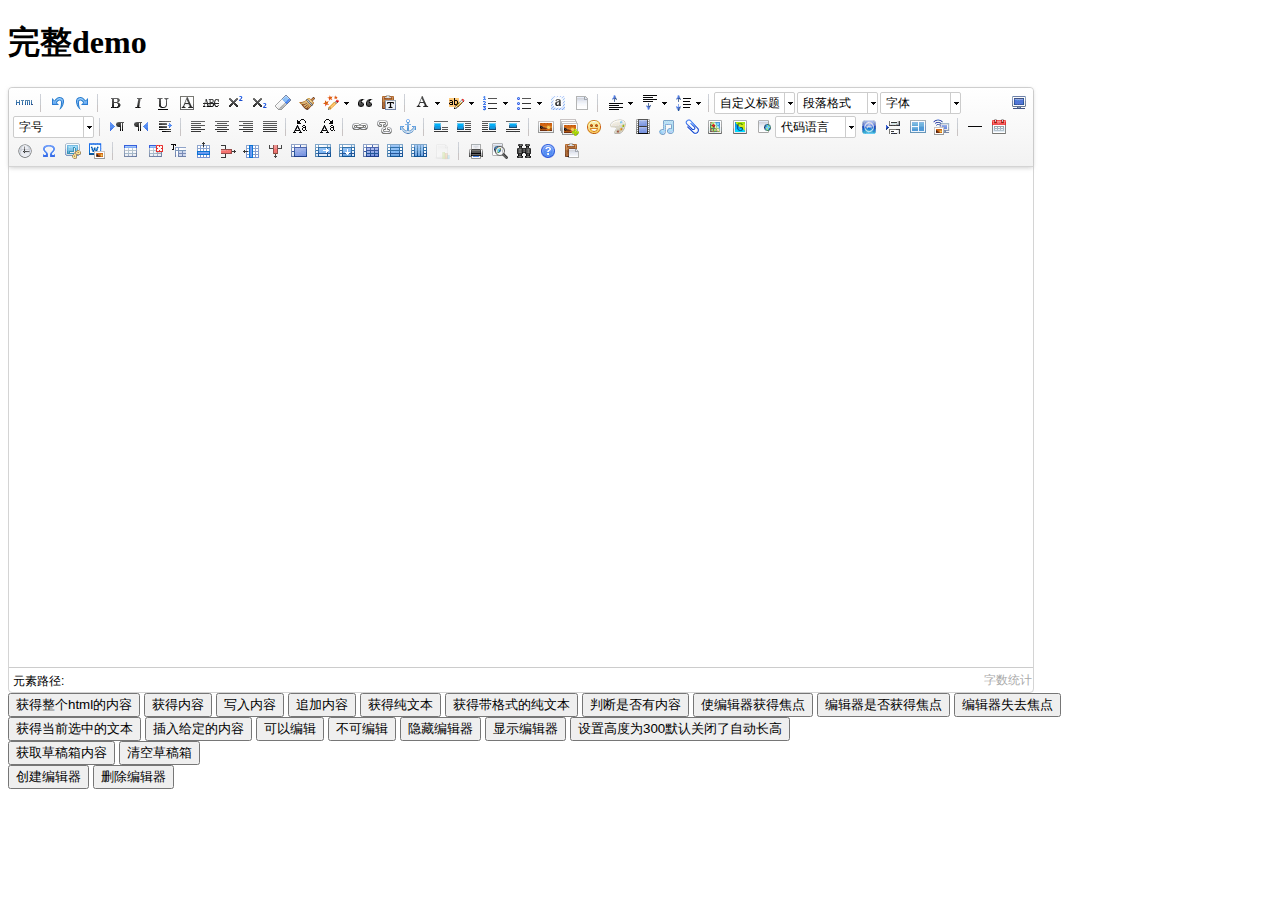
<file: src/main/resources/static/admin/lib/ueditor/index.html>
<!DOCTYPE HTML PUBLIC "-//W3C//DTD HTML 4.01 Transitional//EN"
        "http://www.w3.org/TR/html4/loose.dtd">
<html>
<head>
    <title>完整demo</title>
    <meta http-equiv="Content-Type" content="text/html;charset=utf-8"/>
    <script type="text/javascript" charset="utf-8" src="ueditor.config.js"></script>
    <script type="text/javascript" charset="utf-8" src="ueditor.all.min.js"> </script>
    <!--建议手动加在语言，避免在ie下有时因为加载语言失败导致编辑器加载失败-->
    <!--这里加载的语言文件会覆盖你在配置项目里添加的语言类型，比如你在配置项目里配置的是英文，这里加载的中文，那最后就是中文-->
    <script type="text/javascript" charset="utf-8" src="lang/zh-cn/zh-cn.js"></script>

    <style type="text/css">
        div{
            width:100%;
        }
    </style>
</head>
<body>
<div>
    <h1>完整demo</h1>
    <script id="editor" type="text/plain" style="width:1024px;height:500px;"></script>
</div>
<div id="btns">
    <div>
        <button onclick="getAllHtml()">获得整个html的内容</button>
        <button onclick="getContent()">获得内容</button>
        <button onclick="setContent()">写入内容</button>
        <button onclick="setContent(true)">追加内容</button>
        <button onclick="getContentTxt()">获得纯文本</button>
        <button onclick="getPlainTxt()">获得带格式的纯文本</button>
        <button onclick="hasContent()">判断是否有内容</button>
        <button onclick="setFocus()">使编辑器获得焦点</button>
        <button onmousedown="isFocus(event)">编辑器是否获得焦点</button>
        <button onmousedown="setblur(event)" >编辑器失去焦点</button>

    </div>
    <div>
        <button onclick="getText()">获得当前选中的文本</button>
        <button onclick="insertHtml()">插入给定的内容</button>
        <button id="enable" onclick="setEnabled()">可以编辑</button>
        <button onclick="setDisabled()">不可编辑</button>
        <button onclick=" UE.getEditor('editor').setHide()">隐藏编辑器</button>
        <button onclick=" UE.getEditor('editor').setShow()">显示编辑器</button>
        <button onclick=" UE.getEditor('editor').setHeight(300)">设置高度为300默认关闭了自动长高</button>
    </div>

    <div>
        <button onclick="getLocalData()" >获取草稿箱内容</button>
        <button onclick="clearLocalData()" >清空草稿箱</button>
    </div>

</div>
<div>
    <button onclick="createEditor()">
    创建编辑器</button>
    <button onclick="deleteEditor()">
    删除编辑器</button>
</div>

<script type="text/javascript">

    //实例化编辑器
    //建议使用工厂方法getEditor创建和引用编辑器实例，如果在某个闭包下引用该编辑器，直接调用UE.getEditor('editor')就能拿到相关的实例
    var ue = UE.getEditor('editor');


    function isFocus(e){
        alert(UE.getEditor('editor').isFocus());
        UE.dom.domUtils.preventDefault(e)
    }
    function setblur(e){
        UE.getEditor('editor').blur();
        UE.dom.domUtils.preventDefault(e)
    }
    function insertHtml() {
        var value = prompt('插入html代码', '');
        UE.getEditor('editor').execCommand('insertHtml', value)
    }
    function createEditor() {
        enableBtn();
        UE.getEditor('editor');
    }
    function getAllHtml() {
        alert(UE.getEditor('editor').getAllHtml())
    }
    function getContent() {
        var arr = [];
        arr.push("使用editor.getContent()方法可以获得编辑器的内容");
        arr.push("内容为：");
        arr.push(UE.getEditor('editor').getContent());
        alert(arr.join("\n"));
    }
    function getPlainTxt() {
        var arr = [];
        arr.push("使用editor.getPlainTxt()方法可以获得编辑器的带格式的纯文本内容");
        arr.push("内容为：");
        arr.push(UE.getEditor('editor').getPlainTxt());
        alert(arr.join('\n'))
    }
    function setContent(isAppendTo) {
        var arr = [];
        arr.push("使用editor.setContent('欢迎使用ueditor')方法可以设置编辑器的内容");
        UE.getEditor('editor').setContent('欢迎使用ueditor', isAppendTo);
        alert(arr.join("\n"));
    }
    function setDisabled() {
        UE.getEditor('editor').setDisabled('fullscreen');
        disableBtn("enable");
    }

    function setEnabled() {
        UE.getEditor('editor').setEnabled();
        enableBtn();
    }

    function getText() {
        //当你点击按钮时编辑区域已经失去了焦点，如果直接用getText将不会得到内容，所以要在选回来，然后取得内容
        var range = UE.getEditor('editor').selection.getRange();
        range.select();
        var txt = UE.getEditor('editor').selection.getText();
        alert(txt)
    }

    function getContentTxt() {
        var arr = [];
        arr.push("使用editor.getContentTxt()方法可以获得编辑器的纯文本内容");
        arr.push("编辑器的纯文本内容为：");
        arr.push(UE.getEditor('editor').getContentTxt());
        alert(arr.join("\n"));
    }
    function hasContent() {
        var arr = [];
        arr.push("使用editor.hasContents()方法判断编辑器里是否有内容");
        arr.push("判断结果为：");
        arr.push(UE.getEditor('editor').hasContents());
        alert(arr.join("\n"));
    }
    function setFocus() {
        UE.getEditor('editor').focus();
    }
    function deleteEditor() {
        disableBtn();
        UE.getEditor('editor').destroy();
    }
    function disableBtn(str) {
        var div = document.getElementById('btns');
        var btns = UE.dom.domUtils.getElementsByTagName(div, "button");
        for (var i = 0, btn; btn = btns[i++];) {
            if (btn.id == str) {
                UE.dom.domUtils.removeAttributes(btn, ["disabled"]);
            } else {
                btn.setAttribute("disabled", "true");
            }
        }
    }
    function enableBtn() {
        var div = document.getElementById('btns');
        var btns = UE.dom.domUtils.getElementsByTagName(div, "button");
        for (var i = 0, btn; btn = btns[i++];) {
            UE.dom.domUtils.removeAttributes(btn, ["disabled"]);
        }
    }

    function getLocalData () {
        alert(UE.getEditor('editor').execCommand( "getlocaldata" ));
    }

    function clearLocalData () {
        UE.getEditor('editor').execCommand( "clearlocaldata" );
        alert("已清空草稿箱")
    }
</script>
</body>
</html>
</file>
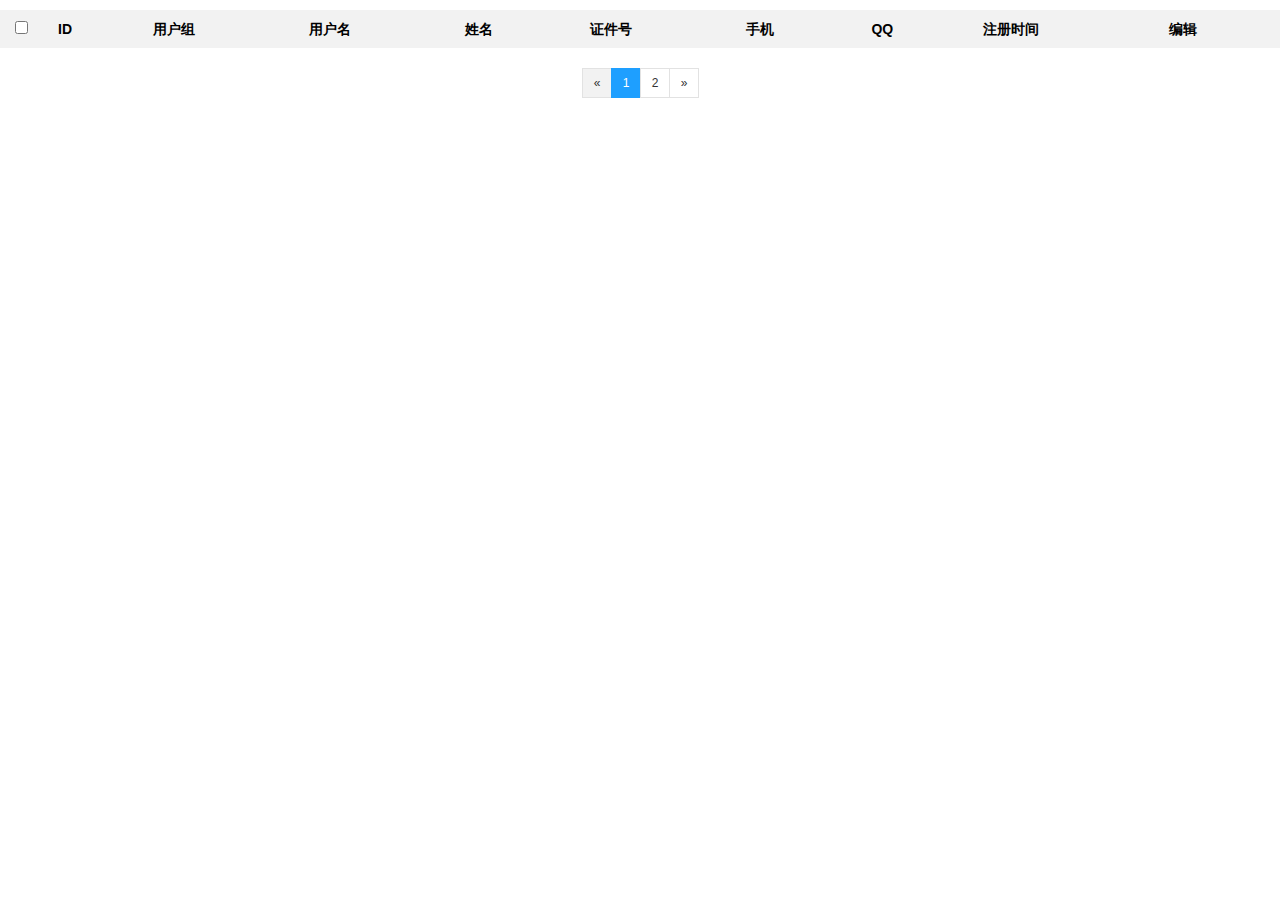
<file: src/main/resources/static/page/admin-userList.html>
<!DOCTYPE html>
<html>
<head>
    <title>慧馨后台管理</title>
    <meta charset="UTF-8">
    <meta name="renderer" content="webkit">
    <meta http-equiv="X-UA-Compatible" content="IE=edge,chrome=1">
    <meta name="viewport"
          content="width=device-width,initial-scale=1,minimum-scale=1,maximum-scale=1,user-scalable=no"/>
    <link rel="shortcut icon" href="../../../publish/favicon.ico">
    <link rel="stylesheet" type="text/css" href="../admin/layui/css/layui.css"/>
    <link rel="stylesheet" type="text/css" href="../admin/css/admin.css"/>
</head>

<body>
<div class="main-layout" id="table-list">
    <table class="layui-table" lay-even lay-skin="nob">
        <thead>
        <tr>
            <th width="3%"><input type="checkbox"></th>
            <th>ID</th>
            <th>用户组</th>
            <th>用户名</th>
            <th>姓名</th>
            <th>证件号</th>
            <th>手机</th>
            <th>QQ</th>
            <th>注册时间</th>
            <th>编辑</th>
        </tr>
        </thead>
        <tbody id="useList"></tbody>
    </table>
    <div class="page-wrap">
        <ul class="pagination">
            <li class="disabled"><span>«</span></li>
            <li class="active"><span>1</span></li>
            <li>
                <a href="#">2</a>
            </li>
            <li>
                <a href="#">»</a>
            </li>
        </ul>
    </div>
</div>
<script src="../admin/layui/layui.js" type="text/javascript" charset="utf-8"></script>
<script src="../admin/js/common.js" type="text/javascript" charset="utf-8"></script>
<script src="../admin/js/main.js" type="text/javascript" charset="utf-8"></script>
<script>
    $(document).ready(function () {
        $.ajax({
            type: "GET",
            url: "http://127.0.0.1:8080/webArticle/create?articleSort=1&clickCount=1&displayStatus=1&id=1&isDeleted=1&kindId=1",
            dataType: "json",
            success: function(data){
                var h="";
                $.each(data,function(i,n){
                    h +='<tr>';
                    h +='<td><input type="checkbox" lay-skin="primary" data-id="1"></td>';
                    h +='<td>'+ n.id +'</td>';
                    h +='<td>'+ n.roleType +'</td>';
                    h +='<td>'+ n.accountName +'</td>';
                    h +='<td>'+ n.linkName +'</td>';
                    h +='<td>'+ n.idNum +'</td>';
                    h +='<td>'+ n.mobilePhone +'</td>';
                    h +='<td>'+ n.linkQq +'</td>';
                    h +='<td>'+ n.gmtModified +'</td>';
                    h +='<td>';
                    h +='<div class="layui-inline">';
                    h +='<button class="layui-btn layui-btn-small layui-btn-normal go-btn" data-id="1" data-url="admin-info.html"><i class="layui-icon">&#xe642;</i></button>';
                    h +='<button class="layui-btn layui-btn-small layui-btn-danger delBtn"><i class="layui-icon">&#xe640;</i></button>';
                    h +='</div>';
                    h +='</td>';
                    h +='</tr>';
                });
                $('#userList').html(h ? h : '<tr><td colspan="10" align="center">尚未添加任何记录</td></tr>');
            }
        });
    });
</script>
</body>
</html>
</file>
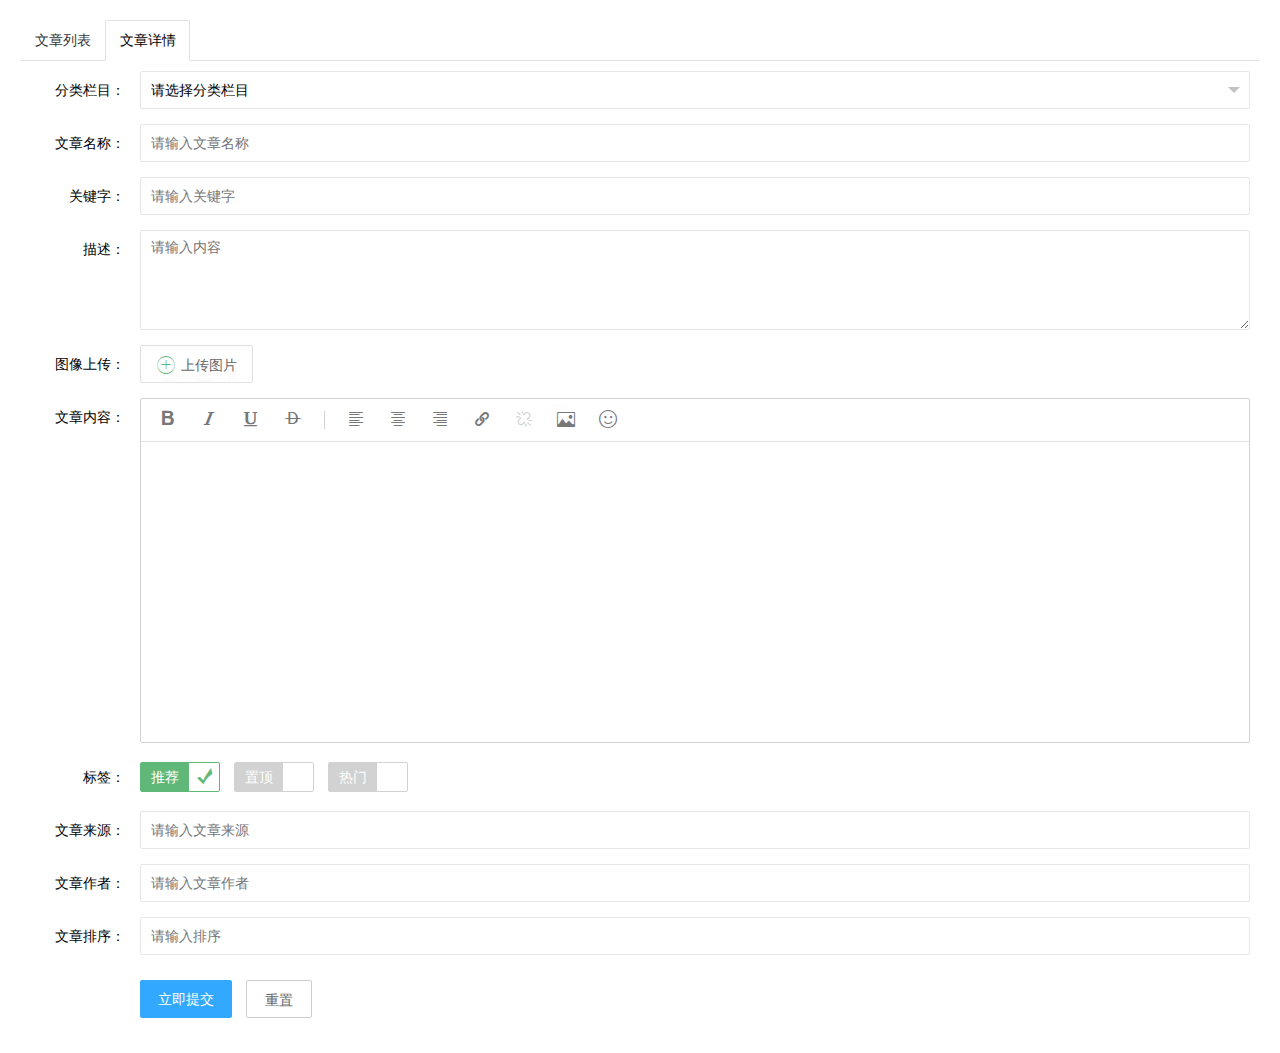
<file: src/main/resources/static/page/article-add.html>
<!DOCTYPE html>
<html>

<head>
    <title>慧馨后台管理</title>
    <meta charset="UTF-8">
    <meta name="renderer" content="webkit">
    <meta http-equiv="X-UA-Compatible" content="IE=edge,chrome=1">
    <meta name="viewport"
          content="width=device-width,initial-scale=1,minimum-scale=1,maximum-scale=1,user-scalable=no"/>
    <link rel="shortcut icon" href="../../../publish/favicon.ico">
    <link rel="stylesheet" type="text/css" href="../admin/layui/css/layui.css"/>
    <link rel="stylesheet" type="text/css" href="../admin/css/admin.css"/>
    <script src="../admin/layui/layui.js" type="text/javascript" charset="utf-8"></script>
    <script src="../admin/js/common.js" type="text/javascript" charset="utf-8"></script>
    <script src="../admin/js/jQuery.js"></script>
</head>

<body>
<div class="page-content-wrap">
    <form class="layui-form" id="ContentsFrom">
        <div class="layui-tab" style="margin: 0;">
            <ul class="layui-tab-title">
                <li><a href="article-list.html">文章列表</a></li>
                <li class="layui-this">文章详情</li>
            </ul>
            <div class="layui-tab-content">
                <div class="layui-tab-item"></div>
                <div class="layui-form-item">
                    <label class="layui-form-label">分类栏目：</label>
                    <div class="layui-input-block">
                        <select id="kindId" name="kindId" required lay-verify="required">
                            <option value="1">请选择分类栏目</option>
                            <option value="2">产品中心</option>
                            <option value="3">解决方案</option>
                        </select>
                    </div>
                </div>
                <div class="layui-tab-item layui-show">
                    <div class="layui-form-item">
                        <label class="layui-form-label">文章名称：</label>
                        <div class="layui-input-block">
                            <input type="text" id="articleTitle" name="articleTitle" class="layui-input" required
                                   lay-verify="required" placeholder="请输入文章名称" autocomplete="off"/>
                        </div>
                    </div>
                    <div class="layui-form-item">
                        <label class="layui-form-label">关键字：</label>
                        <div class="layui-input-block">
                            <input type="text" id="articleKeyWord" name="articleKeyWord" class="layui-input" required
                                   lay-verify="required" placeholder="请输入关键字" autocomplete="off"/>
                        </div>
                    </div>
                    <div class="layui-form-item layui-form-text">
                        <label class="layui-form-label">描述：</label>
                        <div class="layui-input-block">
                            <textarea id="articleDesc" name="articleDesc" class="layui-textarea" required
                                      lay-verify="required" placeholder="请输入内容" autocomplete="off"></textarea>
                        </div>
                    </div>
                    <div class="layui-form-item">
                        <label class="layui-form-label">图像上传：</label>
                        <div class="layui-input-block">
                            <input type="file" name="file（可随便定义）" class="layui-upload-file" required lay-verify="required" placeholder="请上传图片" autocomplete="off" />
                        </div>
                    </div>
                    <div class="layui-form-item layui-form-text">
                        <label class="layui-form-label">文章内容：</label>
                        <div class="layui-input-block">
                            <textarea id="articleContent" name="articleContent" class="layui-textarea layui-hide"
                                      lay-verify="content" autocomplete="off"></textarea>
                        </div>
                    </div>
                    <div class="layui-form-item">
                        <label class="layui-form-label">标签：</label>
                        <div id="articleTag" class="layui-input-block">
                            <input type="checkbox" name="articleTag" title="推荐" value="recmd" checked/>
                            <input type="checkbox" name="articleTag" title="置顶" value="top"/>
                            <input type="checkbox" name="articleTag" title="热门" value="hot"/>
                        </div>
                    </div>
                    <div class="layui-form-item">
                        <label class="layui-form-label">文章来源：</label>
                        <div class="layui-input-block">
                            <input type="text" id="articleSource" name="articleSource" class="layui-input" required
                                   lay-verify="required" placeholder="请输入文章来源" autocomplete="off"/>
                        </div>
                    </div>
                    <div class="layui-form-item">
                        <label class="layui-form-label">文章作者：</label>
                        <div class="layui-input-block">
                            <input type="text" id="articleAuthor" name="articleAuthor" class="layui-input" required
                                   lay-verify="required" placeholder="请输入文章作者" autocomplete="off"/>
                        </div>
                    </div>
                    <div class="layui-form-item">
                        <label class="layui-form-label">文章排序：</label>
                        <div class="layui-input-block">
                            <input type="text" id="articleSort" name="articleSort" class="layui-input" required
                                   lay-verify="required" placeholder="请输入排序" autocomplete="off"/>
                        </div>
                    </div>
                </div>
            </div>
        </div>
        <div class="layui-form-item" style="padding-left: 10px;">
            <div class="layui-input-block">
                <button class="layui-btn layui-btn-normal" lay-submit lay-filter="formDemo" onclick="dosubmit()">立即提交
                </button>
                <button type="reset" class="layui-btn layui-btn-primary">重置</button>
            </div>
        </div>
    </form>
</div>
<script type="text/javascript">
    var SCOPE = {
        static: '/',
        index: '/admin/category/index.html',
        add: 'add.html',
        save: '/admin/category/save.html',
        edit: 'add.html',
        updateEdit: '/admin/category/updateedit.html',
        status: '/admin/category/updatestatus.html',
        del: '/admin/category/del.html',
        delAll: '/admin/category/deleteall.html',
        listOrderAll: '/admin/category/listorderall.html'
    }
</script>
<script>
    function dosubmit() {
        var _data = {
            'kindId': $("#kindId").val(),  //文章分类
            'articleTitle': $("#articleTitle").val(),  //文章标题
            'articleKeyWord': $("#articleKeyWord").val(),  //文章关键字
            'articleDesc': $("#articleDesc").val(),  //文章描述
            'articleContent': $("#articleContent").val(),  //文章内容
            'articleTag': $("#articleTag").val(),  //文章标签
            'articleSource': $("#articleSource").val(),  //文章来源
            'articleAuthor': $("#articleAuthor").val(),  //文章作者
            'articleSort': $("#articleSort").val()  //文章排序，默认是0
        };
        $.ajax({
            type: "POST",
            url: "http://39.100.246.6:8088/webArticle/create",
            data: JSON.stringify(_data),
            contentType: "application/json; charset=utf-8",
            dataType: "json",
            success: function (json) {
                if (json.Code == 200) {
                    alert("数据提交成功");
                }
            },
            error: function () {
                alert("数据提交异常！");
            }
        });
    }

    layui.use(['form', 'jquery', 'laydate', 'layer', 'laypage', 'dialog', 'element', 'upload', 'layedit'], function () {
        var form = layui.form(),
            layer = layui.layer,
            $ = layui.jquery,
            laypage = layui.laypage,
            laydate = layui.laydate,
            layedit = layui.layedit,
            element = layui.element(),
            dialog = layui.dialog;

        //获取当前iframe的name值
        var iframeObj = $(window.frameElement).attr('name');
        //创建一个编辑器
        var editIndex = layedit.build('articleContent', {
            tool: ['strong' //加粗
                , 'italic' //斜体
                , 'underline' //下划线
                , 'del' //删除线
                , '|' //分割线
                , 'left' //左对齐
                , 'center' //居中对齐
                , 'right' //右对齐
                , 'link' //超链接
                , 'unlink' //清除链接
                , 'image' //插入图片
                , 'face' //插入表情
            ],
            height: 300
        });
        //全选
        form.on('checkbox(allChoose)', function (data) {
            var child = $(data.elem).parents('table').find('tbody input[type="checkbox"]');
            child.each(function (index, item) {
                item.checked = data.elem.checked;
            });
            form.render('checkbox');
        });
        form.render();

        layui.upload({
            url: '上传接口url',
            success: function (res) {
                console.log(res); //上传成功返回值，必须为json格式
            }
        });
    });
</script>
</body>

</html>
</file>
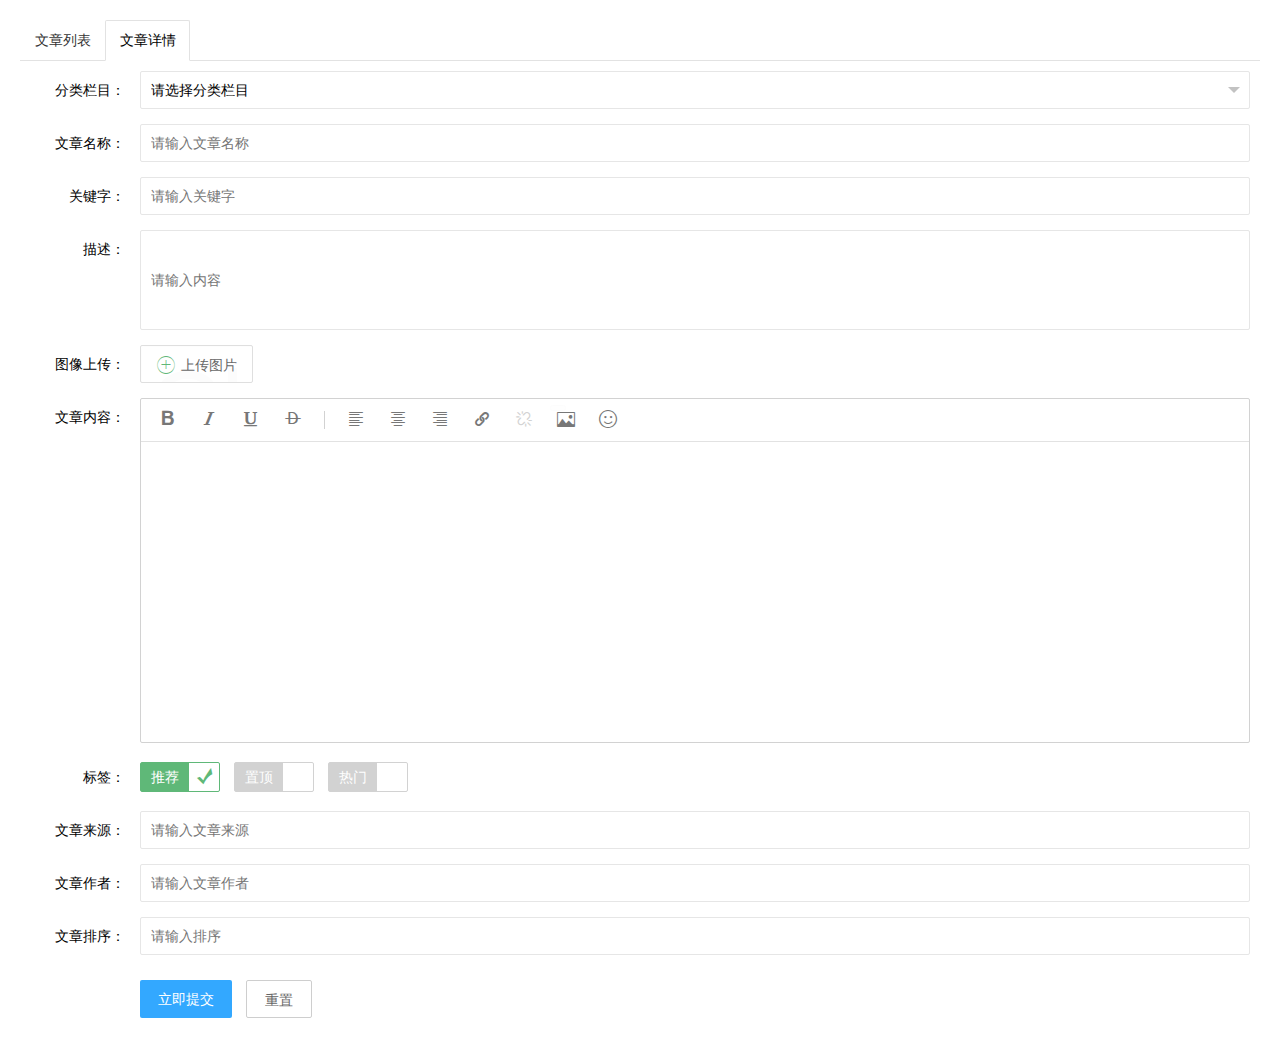
<file: src/main/resources/static/page/article-detail.html>
<!DOCTYPE html>
<html>

<head>
    <title>慧馨后台管理</title>
    <meta charset="UTF-8">
    <meta name="renderer" content="webkit">
    <meta http-equiv="X-UA-Compatible" content="IE=edge,chrome=1">
    <meta name="viewport"
          content="width=device-width,initial-scale=1,minimum-scale=1,maximum-scale=1,user-scalable=no"/>
    <link rel="shortcut icon" href="../../../publish/favicon.ico">
    <link rel="stylesheet" type="text/css" href="../admin/layui/css/layui.css"/>
    <link rel="stylesheet" type="text/css" href="../admin/css/admin.css"/>
    <script src="../admin/layui/layui.js" type="text/javascript" charset="utf-8"></script>
    <script src="../admin/js/common.js" type="text/javascript" charset="utf-8"></script>
    <script src="../admin/js/jQuery.js"></script>
</head>

<body>
<div class="page-content-wrap">
    <form class="layui-form" id="ContentsFrom">
        <div class="layui-tab" style="margin: 0;">
            <ul class="layui-tab-title">
                <li><a href="article-list.html">文章列表</a></li>
                <li class="layui-this">文章详情</li>
            </ul>
            <div class="layui-tab-content">
                <div class="layui-tab-item"></div>
                <div class="layui-form-item">
                    <label class="layui-form-label">分类栏目：</label>
                    <div class="layui-input-block">
                        <select id="kindId" name="kindId" required lay-verify="required">
                            <option value="1">请选择分类栏目</option>
                            <option value="2">产品中心</option>
                            <option value="3">解决方案</option>
                        </select>
                    </div>
                </div>
                <div class="layui-tab-item layui-show">
                    <div class="layui-form-item">
                        <label class="layui-form-label">文章名称：</label>
                        <div class="layui-input-block">
                            <input type="text" id="articleTitle" name="articleTitle" class="layui-input" required
                                   lay-verify="required" placeholder="请输入文章名称" autocomplete="off"/>
                        </div>
                    </div>
                    <div class="layui-form-item">
                        <label class="layui-form-label">关键字：</label>
                        <div class="layui-input-block">
                            <input type="text" id="articleKeyWord" name="articleKeyWord" class="layui-input" required
                                   lay-verify="required" placeholder="请输入关键字" autocomplete="off"/>
                        </div>
                    </div>
                    <div class="layui-form-item layui-form-text">
                        <label class="layui-form-label">描述：</label>
                        <div class="layui-input-block">
                            <input id="articleDesc" name="articleDesc" class="layui-textarea" required
                                   lay-verify="required" placeholder="请输入内容" autocomplete="off"/>
                        </div>
                    </div>
                    <div class="layui-form-item">
                        <label class="layui-form-label">图像上传：</label>
                        <div class="layui-input-block">
                            <input type="file" name="file（可随便定义）" class="layui-upload-file" required
                                   lay-verify="required" placeholder="请上传图片" autocomplete="off"/>
                        </div>
                    </div>
                    <div class="layui-form-item layui-form-text">
                        <label class="layui-form-label">文章内容：</label>
                        <div class="layui-input-block">
                            <textarea id="articleContent" name="articleContent" class="layui-textarea layui-hide"
                                      lay-verify="content"></textarea>
                        </div>
                    </div>
                    <div class="layui-form-item">
                        <label class="layui-form-label">标签：</label>
                        <div id="articleTag" class="layui-input-block">
                            <input type="checkbox" name="articleTag" title="推荐" value="recmd" checked/>
                            <input type="checkbox" name="articleTag" title="置顶" value="top"/>
                            <input type="checkbox" name="articleTag" title="热门" value="hot"/>
                        </div>
                    </div>
                    <div class="layui-form-item">
                        <label class="layui-form-label">文章来源：</label>
                        <div class="layui-input-block">
                            <input type="text" id="articleSource" name="articleSource" class="layui-input" required
                                   lay-verify="required" placeholder="请输入文章来源" autocomplete="off"/>
                        </div>
                    </div>
                    <div class="layui-form-item">
                        <label class="layui-form-label">文章作者：</label>
                        <div class="layui-input-block">
                            <input type="text" id="articleAuthor" name="articleAuthor" class="layui-input" required
                                   lay-verify="required" placeholder="请输入文章作者" autocomplete="off"/>
                        </div>
                    </div>
                    <div class="layui-form-item">
                        <label class="layui-form-label">文章排序：</label>
                        <div class="layui-input-block">
                            <input type="text" id="articleSort" name="articleSort" class="layui-input" required
                                   lay-verify="required" placeholder="请输入排序" autocomplete="off"/>
                        </div>
                    </div>
                </div>
            </div>
        </div>
        <div class="layui-form-item" style="padding-left: 10px;">
            <div class="layui-input-block">
                <button class="layui-btn layui-btn-normal" lay-submit lay-filter="formDemo" onclick="dosubmit()">立即提交
                </button>
                <button type="reset" class="layui-btn layui-btn-primary">重置</button>
            </div>
        </div>
    </form>
</div>
<script type="text/javascript">
    var SCOPE = {
        static: '/',
        index: '/admin/category/index.html',
        add: 'add.html',
        save: '/admin/category/save.html',
        edit: 'add.html',
        updateEdit: '/admin/category/updateedit.html',
        status: '/admin/category/updatestatus.html',
        del: '/admin/category/del.html',
        delAll: '/admin/category/deleteall.html',
        listOrderAll: '/admin/category/listorderall.html'
    }
</script>
<script>
    $(document).ready(function () {
        $.ajax({
            type: "GET",
            url: "http://39.100.246.6:8088/menuPage/update",
            dataType: "json",
        });
    });
    function dosubmit() {
        var _data = {
            'kindId': $("#kindId").val(),  //文章分类
            'articleTitle': $("#articleTitle").val(),  //文章标题
            'articleKeyWord': $("#articleKeyWord").val(),  //文章关键字
            'articleDesc': $("#articleDesc").val(),  //文章描述
            'articleContent': $("#articleContent").val(),  //文章内容
            'articleTag': $("#articleTag").val(),  //文章标签
            'articleSource': $("#articleSource").val(),  //文章来源
            'articleAuthor': $("#articleAuthor").val(),  //文章作者
            'articleSort': $("#articleSort").val(),  //文章排序，默认是0
        };
        $.ajax({
            type: "POST",
            url: "http://39.100.246.6:8088/webArticle/create?articleSort=1&clickCount=1&displayStatus=1&id=1&isDeleted=1&kindId=1",
            data: JSON.stringify(_data),
            contentType: "application/json; charset=utf-8",
            dataType: "json",
            success: function (json) {
                if (json.Code == 200) {
                    alert("数据提交成功");
                }
            },
            error: function () {
                alert("数据提交异常！");
            }
        });
    }

    layui.use(['form', 'jquery', 'laydate', 'layer', 'laypage', 'dialog', 'element', 'upload', 'layedit'], function () {
        var form = layui.form(),
            layer = layui.layer,
            $ = layui.jquery,
            laypage = layui.laypage,
            laydate = layui.laydate,
            layedit = layui.layedit,
            element = layui.element(),
            dialog = layui.dialog;

        //获取当前iframe的name值
        var iframeObj = $(window.frameElement).attr('name');
        //创建一个编辑器
        var editIndex = layedit.build('articleContent', {
            tool: ['strong' //加粗
                , 'italic' //斜体
                , 'underline' //下划线
                , 'del' //删除线
                , '|' //分割线
                , 'left' //左对齐
                , 'center' //居中对齐
                , 'right' //右对齐
                , 'link' //超链接
                , 'unlink' //清除链接
                , 'image' //插入图片
                , 'face' //插入表情
            ],
            height: 300
        });
        //全选
        form.on('checkbox(allChoose)', function (data) {
            var child = $(data.elem).parents('table').find('tbody input[type="checkbox"]');
            child.each(function (index, item) {
                item.checked = data.elem.checked;
            });
            form.render('checkbox');
        });
        form.render();

        layui.upload({
            url: '上传接口url',
            success: function (res) {
                console.log(res); //上传成功返回值，必须为json格式
            }
        });
    });
</script>
</body>

</html>
</file>
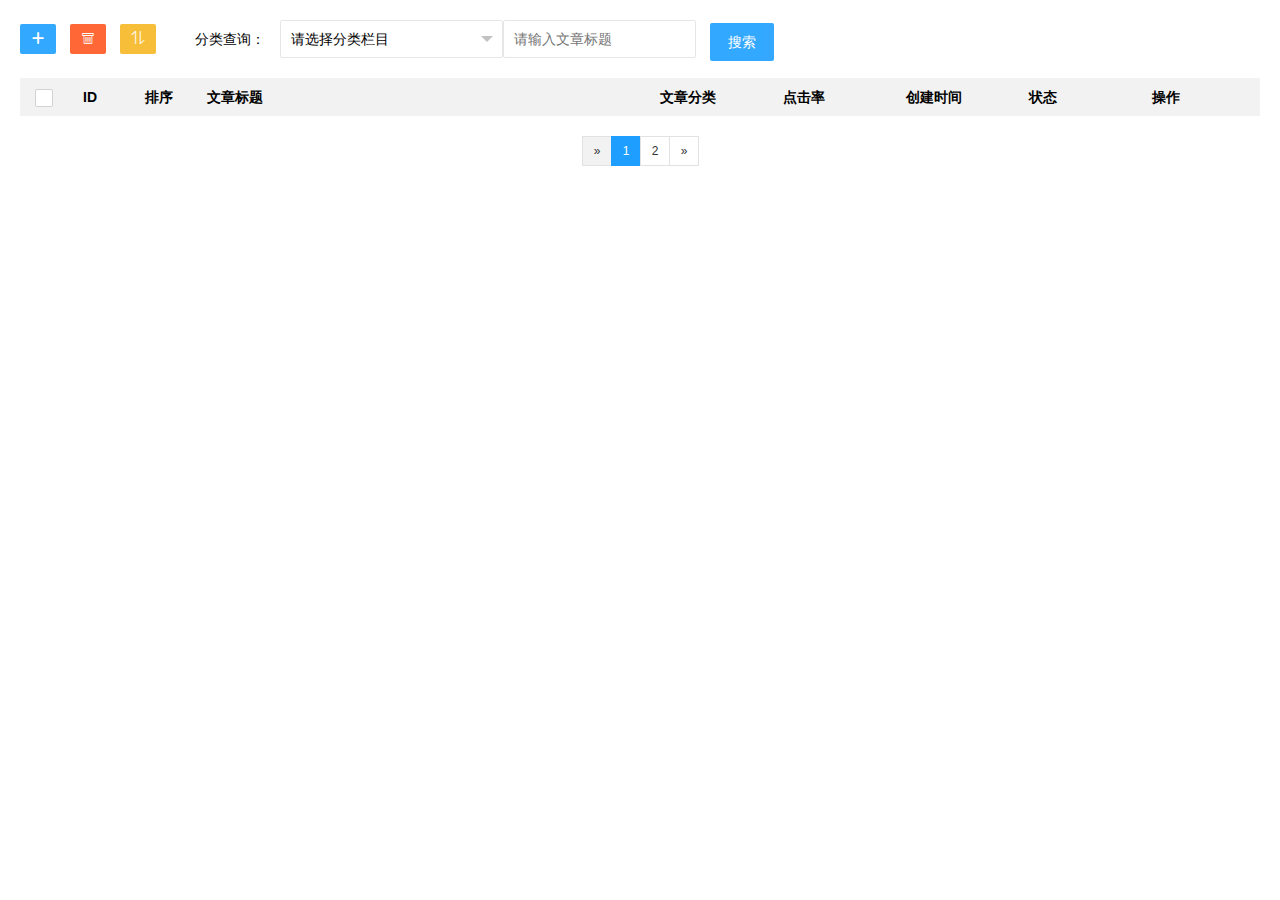
<file: src/main/resources/static/page/article-list.html>
<!DOCTYPE html>
<html class="iframe-h">

<head>
    <title>慧馨后台管理</title>
    <meta charset="UTF-8">
    <meta name="renderer" content="webkit">
    <meta http-equiv="X-UA-Compatible" content="IE=edge,chrome=1">
    <meta name="viewport"
          content="width=device-width,initial-scale=1,minimum-scale=1,maximum-scale=1,user-scalable=no"/>
    <link rel="shortcut icon" href="../../../publish/favicon.ico">
    <link rel="stylesheet" type="text/css" href="../admin/layui/css/layui.css"/>
    <link rel="stylesheet" type="text/css" href="../admin/css/admin.css"/>
    <script src="../admin/layui/layui.js" type="text/javascript" charset="utf-8"></script>
    <script src="../admin/js/common.js" type="text/javascript" charset="utf-8"></script>
    <script src="../admin/js/jQuery.js"></script>
</head>

<body>
<div class="wrap-container clearfix">
    <div class="column-content-detail">
        <form class="layui-form" action="">
            <div class="layui-form-item">
                <div class="layui-inline tool-btn">
                    <button class="layui-btn layui-btn-small layui-btn-normal go-btn" data-url="article-add.html"><i
                            class="layui-icon">&#xe654;</i></button>
                    <button class="layui-btn layui-btn-small layui-btn-danger delBtn"><i class="layui-icon">&#xe640;</i>
                    </button>
                    <button class="layui-btn layui-btn-small layui-btn-warm listOrderBtn hidden-xs"><i class="iconfont">&#xe656;</i>
                    </button>
                </div>
                <div class="layui-inline">
                    <div class="f-l">
                        <label class="layui-form-label">分类查询：</label>
                        <div class="layui-input-block">
                            <select name="category" lay-verify="required">
                                <option value="1">请选择分类栏目</option>
                                <option value="2">产品中心</option>
                                <option value="3">解决方案</option>
                            </select>
                        </div>
                    </div>
                    <div class="f-r">
                        <input type="text" placeholder="请输入文章标题" autocomplete="off" class="layui-input">
                    </div>
                </div>
                <button class="layui-btn layui-btn-normal" lay-submit="search">搜索</button>
            </div>
        </form>
        <div class="layui-form" id="table-list">
            <table class="layui-table" lay-even lay-skin="nob">
                <thead>
                <tr>
                    <th width="3%"><input type="checkbox" lay-skin="primary" lay-filter="allChoose"></th>
                    <th width="5%">ID</th>
                    <th width="5%">排序</th>
                    <th width="37%">文章标题</th>
                    <th width="10%">文章分类</th>
                    <th width="10%">点击率</th>
                    <th width="10%">创建时间</th>
                    <th width="10%">状态</th>
                    <th width="10%">操作</th>
                </tr>
                </thead>
                <tbody id="articleList"></tbody>
            </table>
            <div class="page-wrap">
                <ul class="pagination">
                    <li class="disabled">
                        <a href="#">»</a>
                    </li>
                    <li class="active">
                        <span>1</span>
                    </li>
                    <li>
                        <a href="#">2</a>
                    </li>
                    <li>
                        <a href="#">»</a>
                    </li>
                </ul>
            </div>
        </div>
    </div>
</div>
<script>
    layui.use(['form', 'jquery', 'layer', 'dialog'], function () {
        var $ = layui.jquery;
        //修改状态
        $('#table-list').on('click', '.table-list-status', function () {
            var That = $(this);
            var status = That.attr('data-status');
            var id = That.parent().attr('data-id');
            if (status == 1) {
                That.removeClass('layui-btn-normal').addClass('layui-btn-warm').html('隐藏').attr('data-status', 2);
            } else if (status == 2) {
                That.removeClass('layui-btn-warm').addClass('layui-btn-normal').html('显示').attr('data-status', 1);

            }
        });

        $(document).ready(function () {
            $.ajax({
                type: "GET",
                url: "http://39.100.246.6:8088/webArticle/pageQuery?currentPage=1&pageSize=100",
                dataType: "json",
                success: function (data) {
                    var h = "";
                    $.each(data.list, function (i, n) {
                        h += '<tr>';
                        h += '<td><input type="checkbox" lay-skin="primary" data-id="1"></td>';
                        h += '<td>' + n.id + '</td>';
                        h += '<td><input type="text" class="layui-input" value=' + n.articleSort + ' data-id="1"></td>';
                        h += '<td>' + n.articleTitle + '</td>';
                        h += '<td>' + n.kindId + '</td>';
                        h += '<td>' + n.clickCount + '</td>';
                        h += '<td>' + n.gmtModified + '</td>';
                        h += '<td><button class="layui-btn layui-btn-mini layui-btn-normal table-list-status" data-status="1">' + n.displayStatus + '</button></td>';
                        h += '<td>';
                        h += '<div class="layui-inline">';
                        h += '<button class="layui-btn layui-btn-small layui-btn-normal go-btn" data-id="1" data-url="article-detail.html"><i class="layui-icon">&#xe642;</i></button>';
                        h += '<button class="layui-btn layui-btn-small layui-btn-danger del-btn" data-id="1" data-url="article-detail.html"><i class="layui-icon">&#xe640;</i></button>';
                        h += '</div>';
                        h += '</td>';
                        h += '</tr>';
                    });
                    //$("#articleList").append(h);
                    $('#articleList').html(h ? h : '<tr><td colspan="9" align="center">尚未添加任何记录</td></tr>');
                }
            });
        });
    });
</script>
</body>

</html>
</file>
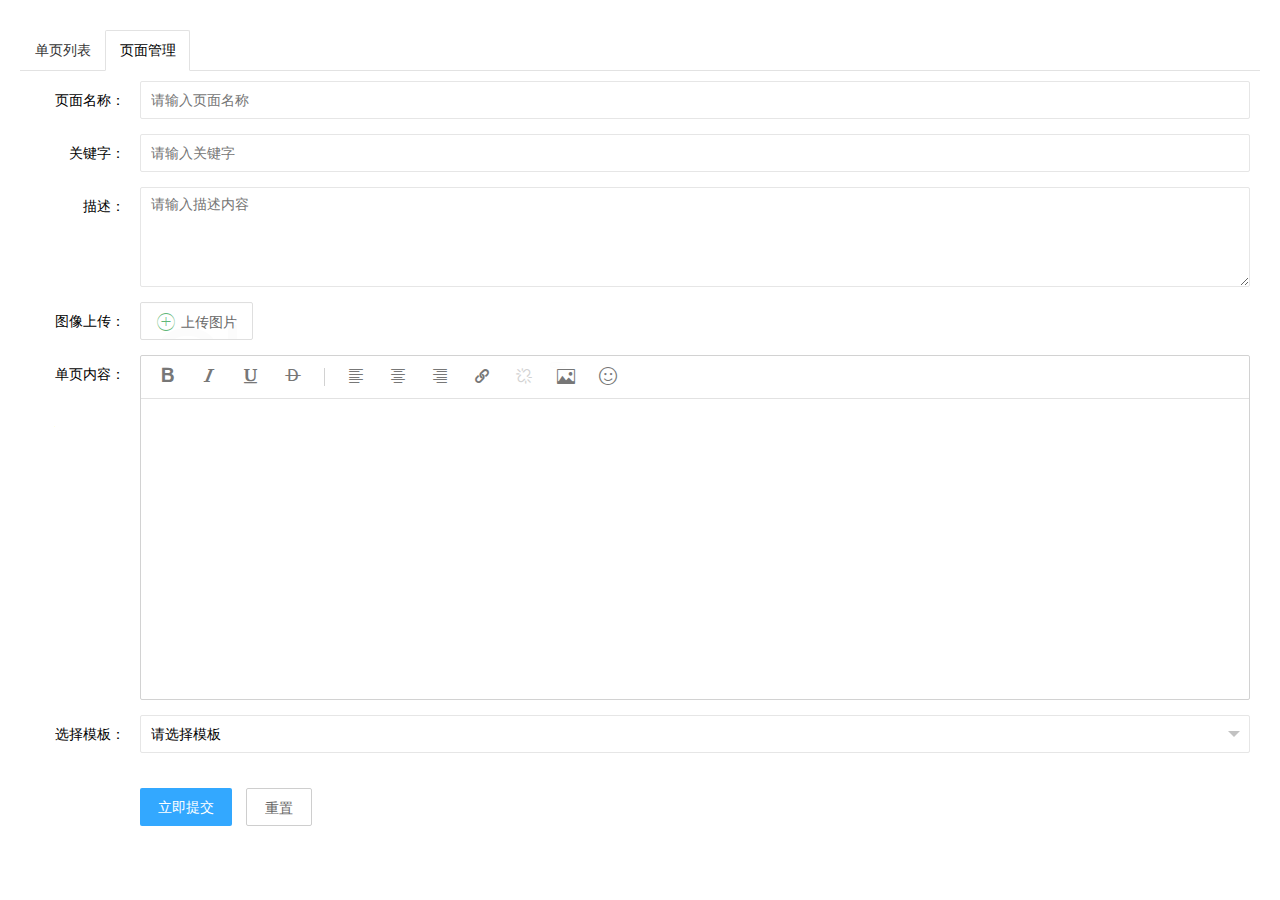
<file: src/main/resources/static/page/danye-add.html>
<!DOCTYPE html>
<html>

<head>
    <title>慧馨后台管理</title>
    <meta charset="UTF-8">
    <meta name="renderer" content="webkit">
    <meta http-equiv="X-UA-Compatible" content="IE=edge,chrome=1">
    <meta name="viewport"
          content="width=device-width,initial-scale=1,minimum-scale=1,maximum-scale=1,user-scalable=no"/>
    <link rel="shortcut icon" href="../../../publish/favicon.ico">
    <link rel="stylesheet" type="text/css" href="../admin/layui/css/layui.css"/>
    <link rel="stylesheet" type="text/css" href="../admin/css/admin.css"/>
    <script src="../admin/layui/layui.js" type="text/javascript" charset="utf-8"></script>
    <script src="../admin/js/common.js" type="text/javascript" charset="utf-8"></script>
    <script src="../admin/js/jQuery.js"></script>
</head>

<body>
<div class="page-content-wrap clearfix">
    <form class="layui-form">
        <div class="layui-tab">
            <ul class="layui-tab-title">
                <li><a href="article-list.html">单页列表</a></li>
                <li class="layui-this">页面管理</li>
            </ul>
            <div class="layui-tab-content">
                <div class="layui-tab-item layui-show">
                    <div class="layui-form-item">
                        <label class="layui-form-label">页面名称：</label>
                        <div class="layui-input-block">
                            <input type="text" id="pageName" name="pageName" class="layui-input" required
                                   lay-verify="required" placeholder="请输入页面名称" autocomplete="off"/>
                        </div>
                    </div>

                    <div class="layui-form-item">
                        <label class="layui-form-label">关键字：</label>
                        <div class="layui-input-block">
                            <input type="text" id="pageKeyWord" name="pageKeyWord" class="layui-input" required
                                   lay-verify="required" placeholder="请输入关键字" autocomplete="off"/>
                        </div>
                    </div>
                    <div class="layui-form-item layui-form-text">
                        <label class="layui-form-label">描述：</label>
                        <div class="layui-input-block">
                            <textarea id="pageDesc" name="pageDesc" class="layui-textarea" required
                                      lay-verify="required" placeholder="请输入描述内容" autocomplete="off"></textarea>
                        </div>
                    </div>
                    <div class="layui-form-item">
                        <label class="layui-form-label">图像上传：</label>
                        <div class="layui-input-block">
                            <input type="file" name="file（可随便定义）" class="layui-upload-file">
                        </div>
                    </div>
                    <div class="layui-form-item layui-form-text">
                        <label class="layui-form-label">单页内容：</label>
                        <div class="layui-input-block">
                            <textarea id="pageContent" name="pageContent" class="layui-textarea layui-hide"
                                      lay-verify="content"></textarea>
                        </div>
                    </div>
                    <div class="layui-form-item">
                        <label class="layui-form-label">选择模板：</label>
                        <div class="layui-input-block">
                            <select id="pageTemplate" name="pageTemplate" lay-verify="required">
                                <option value="0">请选择模板</option>
                                <option value="1">article.html</option>
                                <option value="2">list.html</option>
                                <option value="3">page.html</option>
                            </select>
                        </div>
                    </div>
                </div>
            </div>
        </div>
        <div class="layui-form-item" style="padding-left: 10px;">
            <div class="layui-input-block">
                <button class="layui-btn layui-btn-normal" lay-submit lay-filter="formDemo">立即提交</button>
                <button type="reset" class="layui-btn layui-btn-primary">重置</button>
            </div>
        </div>
    </form>
</div>

<script>

    function dosubmit() {
        var _data = {
            'pageName': $("#pageName").val(),  //单页名称
            'pageKeyWord': $("#pageKeyWord").val(),  //单页关键词
            'pageDesc': $("#pageDesc").val(),  //单页描述
            'pageContent': $("#pageContent").val(),  //单页内容
            'pageTemplate': $("#pageTemplate").val(),  //单页模板标签
        };
        $.ajax({
            type: "POST",
            url: "http://39.100.246.6:8080/menuPage/create?displayStatus=1&id=1&isDeleted=1&kindId=1&pageSort=1",
            data: JSON.stringify(_data),
            contentType: "application/json; charset=utf-8",
            dataType: "json",
            success: function (json) {
                if (json.Code == 200) {
                    alert("数据提交成功");
                }
            },
            error: function () {
                alert("数据提交异常！");
            }
        });
    }

    layui.use(['form', 'jquery', 'laydate', 'layer', 'laypage', 'dialog', 'element', 'upload', 'layedit'], function () {
        var form = layui.form(),
            layer = layui.layer,
            $ = layui.jquery,
            laypage = layui.laypage,
            laydate = layui.laydate,
            layedit = layui.layedit,
            element = layui.element(),
            dialog = layui.dialog;

        //获取当前iframe的name值
        var iframeObj = $(window.frameElement).attr('name');
        //创建一个编辑器
        var editIndex = layedit.build('pageContent', {
            tool: ['strong' //加粗
                , 'italic' //斜体
                , 'underline' //下划线
                , 'del' //删除线
                , '|' //分割线
                , 'left' //左对齐
                , 'center' //居中对齐
                , 'right' //右对齐
                , 'link' //超链接
                , 'unlink' //清除链接
                , 'image' //插入图片
                , 'face' //插入表情
            ],
            height: 300
        })
        //全选
        form.on('checkbox(allChoose)', function (data) {
            var child = $(data.elem).parents('table').find('tbody input[type="checkbox"]');
            child.each(function (index, item) {
                item.checked = data.elem.checked;
            });
            form.render('checkbox');
        });
        form.render();

        layui.upload({
            url: '上传接口url',
            success: function (res) {
                console.log(res); //上传成功返回值，必须为json格式
            }
        });
    });
</script>
</body>

</html>
</file>
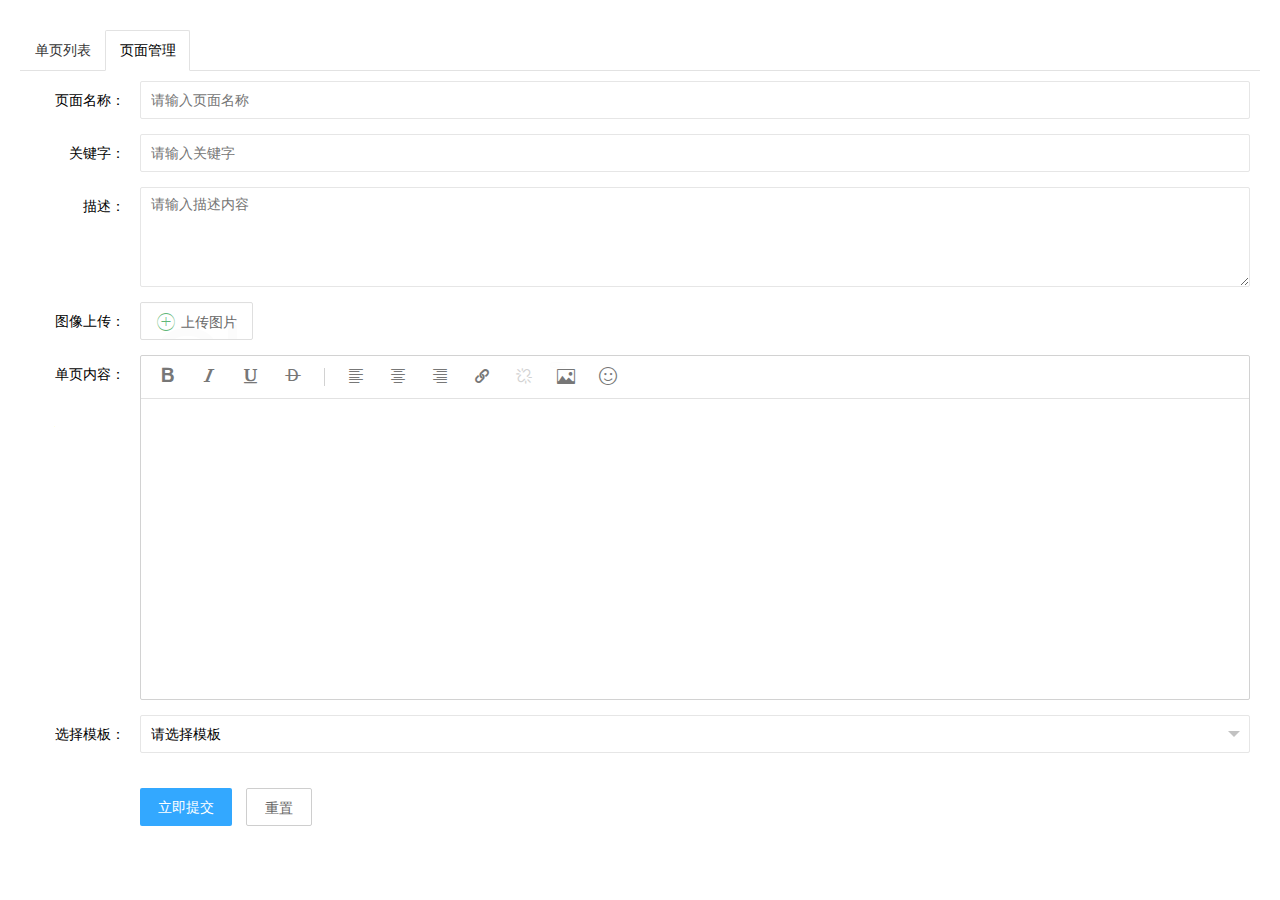
<file: src/main/resources/static/page/danye-detail.html>
<!DOCTYPE html>
<html>

<head>
    <title>慧馨后台管理</title>
    <meta charset="UTF-8">
    <meta name="renderer" content="webkit">
    <meta http-equiv="X-UA-Compatible" content="IE=edge,chrome=1">
    <meta name="viewport"
          content="width=device-width,initial-scale=1,minimum-scale=1,maximum-scale=1,user-scalable=no"/>
    <link rel="shortcut icon" href="../../../publish/favicon.ico">
    <link rel="stylesheet" type="text/css" href="../admin/layui/css/layui.css"/>
    <link rel="stylesheet" type="text/css" href="../admin/css/admin.css"/>
    <script src="../admin/layui/layui.js" type="text/javascript" charset="utf-8"></script>
    <script src="../admin/js/common.js" type="text/javascript" charset="utf-8"></script>
    <script src="../admin/js/jQuery.js"></script>
</head>

<body>
<div class="page-content-wrap clearfix">
    <form class="layui-form">
        <div class="layui-tab">
            <ul class="layui-tab-title">
                <li><a href="article-list.html">单页列表</a></li>
                <li class="layui-this">页面管理</li>
            </ul>
            <div class="layui-tab-content">
                <div class="layui-tab-item layui-show">
                    <div class="layui-form-item">
                        <label class="layui-form-label">页面名称：</label>
                        <div class="layui-input-block">
                            <input type="text" id="pageName" name="pageName" class="layui-input" required
                                   lay-verify="required" placeholder="请输入页面名称" autocomplete="off"/>
                        </div>
                    </div>

                    <div class="layui-form-item">
                        <label class="layui-form-label">关键字：</label>
                        <div class="layui-input-block">
                            <input type="text" id="pageKeyWord" name="pageKeyWord" class="layui-input" required
                                   lay-verify="required" placeholder="请输入关键字" autocomplete="off"/>
                        </div>
                    </div>
                    <div class="layui-form-item layui-form-text">
                        <label class="layui-form-label">描述：</label>
                        <div class="layui-input-block">
                            <textarea id="pageDesc" name="pageDesc" class="layui-textarea" required
                                      lay-verify="required" placeholder="请输入描述内容" autocomplete="off"></textarea>
                        </div>
                    </div>
                    <div class="layui-form-item">
                        <label class="layui-form-label">图像上传：</label>
                        <div class="layui-input-block">
                            <input type="file" name="file（可随便定义）" class="layui-upload-file">
                        </div>
                    </div>
                    <div class="layui-form-item layui-form-text">
                        <label class="layui-form-label">单页内容：</label>
                        <div class="layui-input-block">
                            <textarea id="pageContent" name="pageContent" class="layui-textarea layui-hide"
                                      lay-verify="content"></textarea>
                        </div>
                    </div>
                    <div class="layui-form-item">
                        <label class="layui-form-label">选择模板：</label>
                        <div class="layui-input-block">
                            <select id="pageTemplate" name="pageTemplate" lay-verify="required">
                                <option value="0">请选择模板</option>
                                <option value="1">article.html</option>
                                <option value="2">list.html</option>
                                <option value="3">page.html</option>
                            </select>
                        </div>
                    </div>
                </div>
            </div>
        </div>
        <div class="layui-form-item" style="padding-left: 10px;">
            <div class="layui-input-block">
                <button class="layui-btn layui-btn-normal" lay-submit lay-filter="formDemo">立即提交</button>
                <button type="reset" class="layui-btn layui-btn-primary">重置</button>
            </div>
        </div>
    </form>
</div>
<script>

    function dosubmit() {
        var _data = {
            'pageName': $("#pageName").val(),  //单页名称
            'pageKeyWord': $("#pageKeyWord").val(),  //单页关键词
            'pageDesc': $("#pageDesc").val(),  //单页描述
            'pageContent': $("#pageContent").val(),  //单页内容
            'pageTemplate': $("#pageTemplate").val(),  //单页模板标签
        };
        $.ajax({
            type: "POST",
            url: "http://39.100.246.6:8080/menuPage/create?displayStatus=1&id=1&isDeleted=1&kindId=1&pageSort=1",
            data: JSON.stringify(_data),
            contentType: "application/json; charset=utf-8",
            dataType: "json",
            success: function (json) {
                if (json.Code == 200) {
                    alert("数据提交成功");
                }
            },
            error: function () {
                alert("数据提交异常！");
            }
        });
    }

    layui.use(['form', 'jquery', 'laydate', 'layer', 'laypage', 'dialog', 'element', 'upload', 'layedit'], function () {
        var form = layui.form(),
            layer = layui.layer,
            $ = layui.jquery,
            laypage = layui.laypage,
            laydate = layui.laydate,
            layedit = layui.layedit,
            element = layui.element(),
            dialog = layui.dialog;

        //获取当前iframe的name值
        var iframeObj = $(window.frameElement).attr('name');
        //创建一个编辑器
        var editIndex = layedit.build('pageContent', {
            tool: ['strong' //加粗
                , 'italic' //斜体
                , 'underline' //下划线
                , 'del' //删除线
                , '|' //分割线
                , 'left' //左对齐
                , 'center' //居中对齐
                , 'right' //右对齐
                , 'link' //超链接
                , 'unlink' //清除链接
                , 'image' //插入图片
                , 'face' //插入表情
            ],
            height: 300
        })
        //全选
        form.on('checkbox(allChoose)', function (data) {
            var child = $(data.elem).parents('table').find('tbody input[type="checkbox"]');
            child.each(function (index, item) {
                item.checked = data.elem.checked;
            });
            form.render('checkbox');
        });
        form.render();

        layui.upload({
            url: '上传接口url',
            success: function (res) {
                console.log(res); //上传成功返回值，必须为json格式
            }
        });
    });
</script>
</body>

</html>
</file>
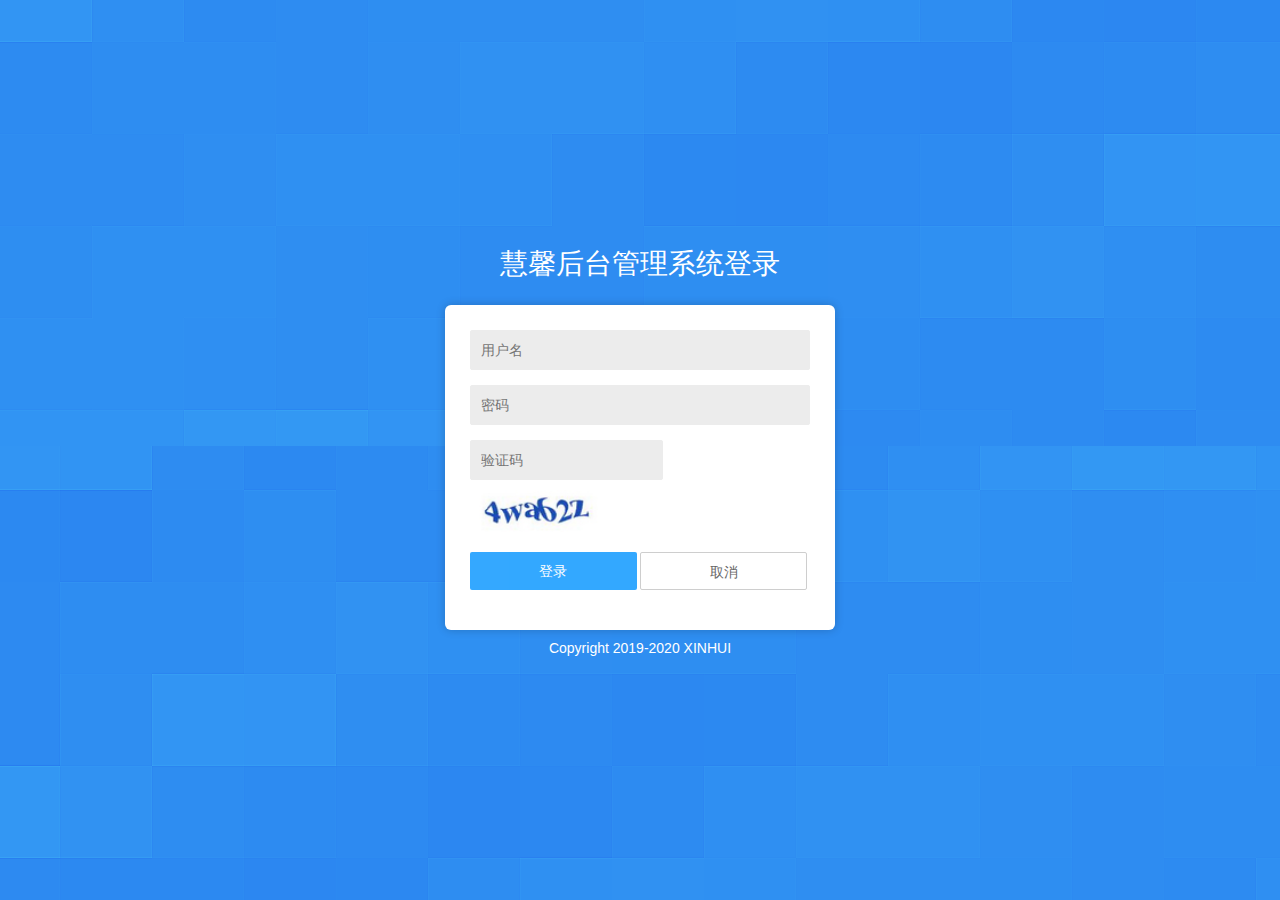
<file: src/main/resources/static/page/login.html>
<!DOCTYPE html>
<html>
<head>
    <title>慧馨后台管理系统登录</title>
    <meta charset="UTF-8">
    <meta name="renderer" content="webkit">
    <meta http-equiv="X-UA-Compatible" content="IE=edge,chrome=1">
    <meta name="viewport"
          content="width=device-width,initial-scale=1,minimum-scale=1,maximum-scale=1,user-scalable=no"/>
    <link rel="shortcut icon" href="../../../publish/favicon.ico">
    <link rel="stylesheet" type="text/css" href="../admin/layui/css/layui.css"/>
    <link rel="stylesheet" type="text/css" href="../admin/css/login.css"/>
</head>
<body>
<div class="m-login-bg">
    <div class="m-login">
        <h3>慧馨后台管理系统登录</h3>
        <div class="m-login-warp">
            <form class="layui-form">
                <div class="layui-form-item">
                    <input type="text" name="title" required lay-verify="required" placeholder="用户名" autocomplete="off"
                           class="layui-input">
                </div>
                <div class="layui-form-item">
                    <input type="text" name="password" required lay-verify="required" placeholder="密码"
                           autocomplete="off" class="layui-input">
                </div>
                <div class="layui-form-item">
                    <div class="layui-inline">
                        <input type="text" name="verity" required lay-verify="required" placeholder="验证码"
                               autocomplete="off" class="layui-input">
                    </div>
                    <div class="layui-inline">
                        <img class="verifyImg" onclick="this.src=this.src+'?c='+Math.random();"
                             src="../admin/images/login/yzm.jpg"/>
                    </div>
                </div>
                <div class="layui-form-item m-login-btn">
                    <div class="layui-inline">
                        <button class="layui-btn layui-btn-normal" lay-submit lay-filter="login">登录</button>
                    </div>
                    <div class="layui-inline">
                        <button type="reset" class="layui-btn layui-btn-primary">取消</button>
                    </div>
                </div>
            </form>
        </div>
        <p class="copyright" style="color:#FFF;">Copyright 2019-2020 XINHUI</p>
    </div>
</div>
<script src="../admin/layui/layui.js" type="text/javascript" charset="utf-8"></script>
<script>
    layui.use(['form', 'layedit', 'laydate'], function () {
        var form = layui.form(),
            layer = layui.layer;


        //自定义验证规则
        form.verify({
            title: function (value) {
                if (value.length < 5) {
                    return '标题至少得5个字符啊';
                }
            },
            password: [/(.+){6,12}$/, '密码必须6到12位'],
            verity: [/(.+){6}$/, '验证码必须是6位'],

        });


        //监听提交
        form.on('submit(login)', function (data) {
            layer.alert(JSON.stringify(data.field), {
                title: '最终的提交信息'
            })
            return false;
        });

    });
</script>
</body>

</html>
</file>
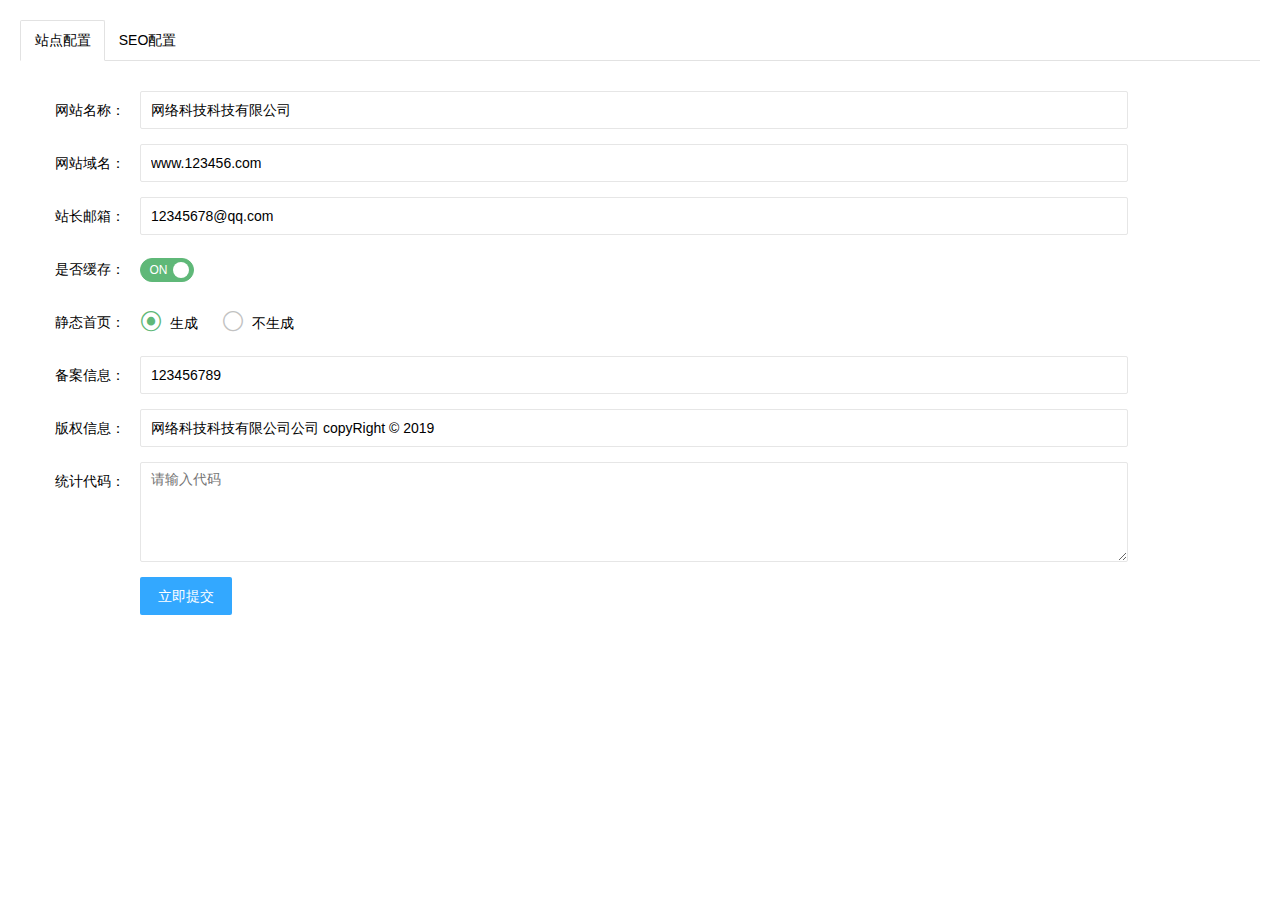
<file: src/main/resources/static/page/system.html>
<!DOCTYPE html>
<html>
<head>
    <title>慧馨后台管理</title>
    <meta charset="UTF-8">
    <meta name="renderer" content="webkit">
    <meta http-equiv="X-UA-Compatible" content="IE=edge,chrome=1">
    <meta name="viewport"
          content="width=device-width,initial-scale=1,minimum-scale=1,maximum-scale=1,user-scalable=no"/>
    <link rel="shortcut icon" href="../../../publish/favicon.ico">
    <link rel="stylesheet" type="text/css" href="../admin/layui/css/layui.css"/>
    <link rel="stylesheet" type="text/css" href="../admin/css/admin.css"/>
</head>

<body>
<div class="layui-tab page-content-wrap">
    <ul class="layui-tab-title">
        <li class="layui-this">站点配置</li>
        <li>SEO配置</li>
    </ul>
    <div class="layui-tab-content">
        <!--站点配置-->
        <div class="layui-tab-item layui-show">
            <form class="layui-form" style="width: 90%;padding-top: 20px;">
                <div class="layui-form-item">
                    <label class="layui-form-label">网站名称：</label>
                    <div class="layui-input-block">
                        <input type="text" name="webname" autocomplete="off" class="layui-input" value="网络科技科技有限公司">
                    </div>
                </div>
                <div class="layui-form-item">
                    <label class="layui-form-label">网站域名：</label>
                    <div class="layui-input-block">
                        <input type="text" name="domain" autocomplete="off" class="layui-input" value="www.123456.com">
                    </div>
                </div>
                <div class="layui-form-item">
                    <label class="layui-form-label">站长邮箱：</label>
                    <div class="layui-input-block">
                        <input type="text" name="email" required lay-verify="required" placeholder="请输入联系邮箱"
                               autocomplete="off" class="layui-input" value="12345678@qq.com">
                    </div>
                </div>
                <div class="layui-form-item">
                    <label class="layui-form-label">是否缓存：</label>
                    <div class="layui-input-block">
                        <input type="checkbox" checked="" name="cache" lay-skin="switch" lay-filter="switchTest"
                               lay-text="ON|OFF">
                    </div>
                </div>
                <div class="layui-form-item">
                    <label class="layui-form-label">静态首页：</label>
                    <div class="layui-input-block">
                        <input type="radio" name="static" value="1" title="生成" checked="">
                        <input type="radio" name="static" value="0" title="不生成">
                    </div>
                </div>
                <div class="layui-form-item">
                    <label class="layui-form-label">备案信息：</label>
                    <div class="layui-input-block">
                        <input type="text" name="icp" required lay-verify="required" placeholder="请输入备案信息"
                               autocomplete="off" class="layui-input" value="123456789">
                    </div>
                </div>
                <div class="layui-form-item">
                    <label class="layui-form-label">版权信息：</label>
                    <div class="layui-input-block">
                        <input type="text" name="email" required lay-verify="required" placeholder="请输入版权信息"
                               autocomplete="off" class="layui-input" value="网络科技科技有限公司公司 copyRight © 2019">
                    </div>
                </div>
                <div class="layui-form-item layui-form-text">
                    <label class="layui-form-label">统计代码：</label>
                    <div class="layui-input-block">
                        <textarea name="desc" placeholder="请输入代码" class="layui-textarea"></textarea>
                    </div>
                </div>
                <div class="layui-form-item">
                    <div class="layui-input-block">
                        <button class="layui-btn layui-btn-normal" lay-submit lay-filter="siteInfo">立即提交</button>
                    </div>
                </div>
            </form>
        </div>
        <!--SEO配置-->
        <div class="layui-tab-item">
            <form class="layui-form" style="width: 90%;padding-top: 20px;">
                <div class="layui-form-item">
                    <label class="layui-form-label">SEO标题：</label>
                    <div class="layui-input-block">
                        <input type="text" name="title" placeholder="请输入seo标题" autocomplete="off" class="layui-input"
                               value="">
                    </div>
                </div>
                <div class="layui-form-item">
                    <label class="layui-form-label">关键字：</label>
                    <div class="layui-input-block">
                        <input type="text" name="keyword" placeholder="请输入seo关键字" autocomplete="off" class="layui-input"
                               value="">
                    </div>
                </div>
                <div class="layui-form-item layui-form-text">
                    <label class="layui-form-label">描述：</label>
                    <div class="layui-input-block">
                        <textarea name="desc" placeholder="请输入seo描述" class="layui-textarea"></textarea>
                    </div>
                </div>
                <div class="layui-form-item">
                    <div class="layui-input-block">
                        <button class="layui-btn layui-btn-normal" lay-submit lay-filter="seoInfo">立即提交</button>
                    </div>
                </div>
            </form>
        </div>
    </div>
</div>
<script src="../admin/layui/layui.js" type="text/javascript" charset="utf-8"></script>
<script>
    //Demo
    layui.use(['form', 'element'], function () {
        var form = layui.form();
        var element = layui.element();
        form.render();
        //监听信息提交
        form.on('submit(siteInfo)', function (data) {
            layer.msg(JSON.stringify(data.field));
            return false;
        });
        //监听seo提交
        form.on('submit(seoInfo)', function (data) {
            layer.msg(JSON.stringify(data.field));
            return false;
        });
    });
</script>
</body>

</html>
</file>
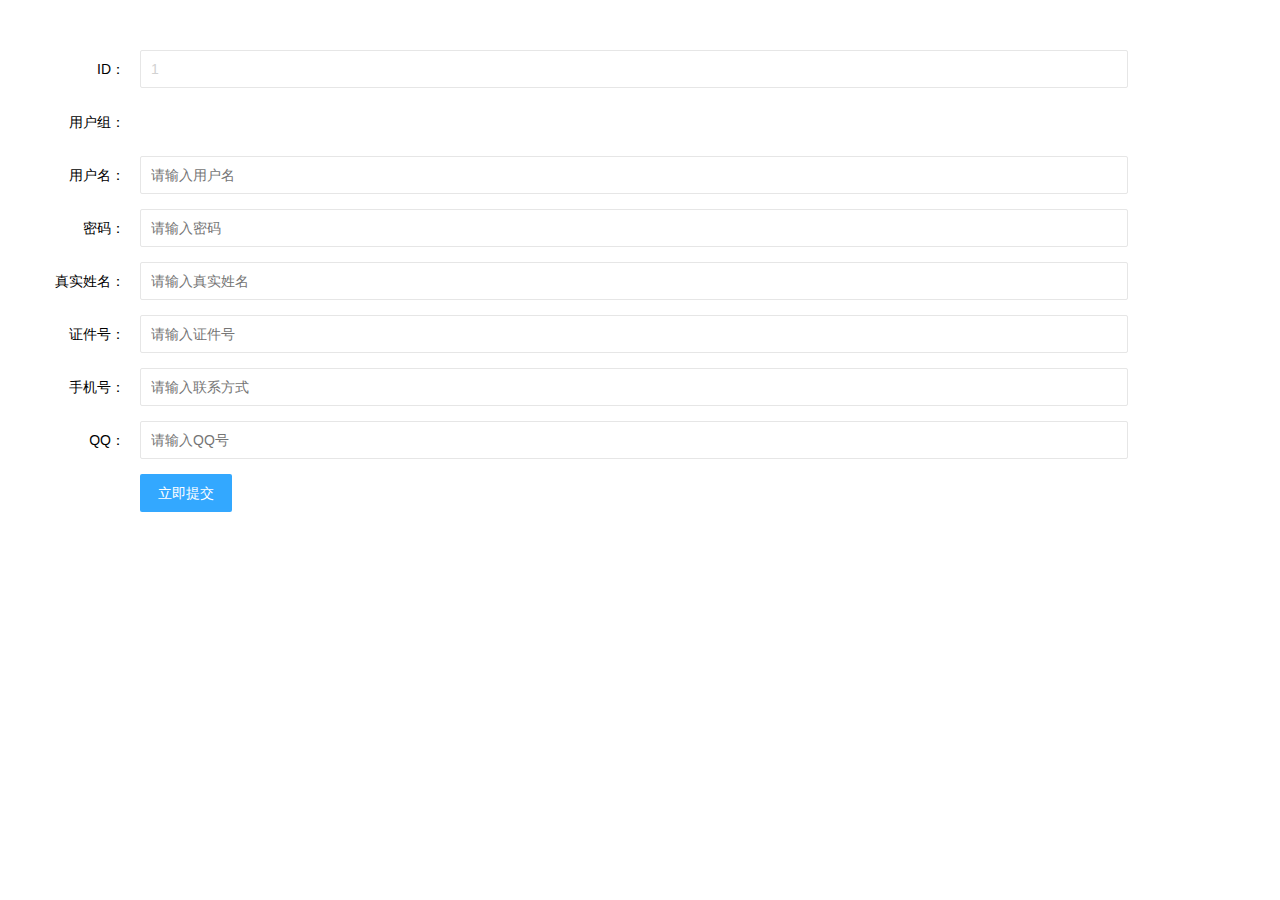
<file: src/main/resources/static/page/user-add.html>
<!DOCTYPE html>
<head>
    <title>慧馨后台管理</title>
    <meta charset="UTF-8">
    <meta name="renderer" content="webkit">
    <meta http-equiv="X-UA-Compatible" content="IE=edge,chrome=1">
    <meta name="viewport"
          content="width=device-width,initial-scale=1,minimum-scale=1,maximum-scale=1,user-scalable=no"/>
    <link rel="shortcut icon" href="../../../publish/favicon.ico">
    <link rel="stylesheet" type="text/css" href="../admin/layui/css/layui.css"/>
    <link rel="stylesheet" type="text/css" href="../admin/css/admin.css"/>
    <script src="../admin/js/main.js" type="text/javascript" charset="utf-8"></script>
</head>
<body>
<div class="layui-tab page-content-wrap">
    <div class="layui-tab-content">
        <div class="layui-tab-item layui-show">
            <form class="layui-form" style="width: 90%;padding-top: 20px;">
                <div class="layui-form-item">
                    <label class="layui-form-label">ID：</label>
                    <div class="layui-input-block">
                        <input type="text" id="id" name="id" disabled autocomplete="off"
                               class="layui-input layui-disabled" value="1">
                    </div>
                </div>
                <div class="layui-form-item">
                    <label class="layui-form-label">用户组：</label>
                    <div class="layui-input-block">
                        <select id="roleType" name="roleType" required lay-verify="required">
                            <option value="1">超级管理员</option>
                            <option value="2">普通会员</option>
                        </select>
                    </div>
                </div>
                <div class="layui-form-item">
                    <label class="layui-form-label">用户名：</label>
                    <div class="layui-input-block">
                        <input type="text" id="accountName" name="accountName" class="layui-input" required
                               lay-verify="required" placeholder="请输入用户名" autocomplete="off"/>
                    </div>
                </div>
                <div class="layui-form-item">
                    <label class="layui-form-label">密码：</label>
                    <div class="layui-input-block">
                        <input type="password" id="password" name="password" class="layui-input" required
                               lay-verify="required" placeholder="请输入密码"
                               autocomplete="off"/>
                    </div>
                </div>
                <div class="layui-form-item">
                    <label class="layui-form-label">真实姓名：</label>
                    <div class="layui-input-block">
                        <input type="text" id="linkName" name="linkName" class="layui-input" required
                               lay-verify="required" placeholder="请输入真实姓名" autocomplete="off"/>
                    </div>
                </div>
                <div class="layui-form-item">
                    <label class="layui-form-label">证件号：</label>
                    <div class="layui-input-block">
                        <input type="text" id="idNum" name="idNum" class="layui-input" required lay-verify="required"
                               placeholder="请输入证件号" autocomplete="off"/>
                    </div>
                </div>
                <div class="layui-form-item layui-form-text">
                    <label class="layui-form-label">手机号：</label>
                    <div class="layui-input-block">
                        <input type="text" id="mobilePhone" name="mobilePhone" class="layui-input" required
                               lay-verify="required" placeholder="请输入联系方式" autocomplete="off"/>
                    </div>
                </div>
                <div class="layui-form-item layui-form-text">
                    <label class="layui-form-label">QQ：</label>
                    <div class="layui-input-block">
                        <input type="text" id="linkQq" name="qq" class="layui-input" required lay-verify="required"
                               placeholder="请输入QQ号" autocomplete="off"/>
                    </div>
                </div>
                <div class="layui-form-item">
                    <div class="layui-input-block">
                        <button class="layui-btn layui-btn-normal" lay-submit lay-filter="adminInfo"
                                onclick="userSubmit()">立即提交
                        </button>
                    </div>
                </div>
            </form>
        </div>
        <script>
            layui.use(['form', 'element'], function () {
                function userSubmit() {
                    var _data = {
                        'accountName': $("#accountName").val(),  //用户名
                        'password': $("#password").val(),  //密码
                        'linkName': $("#linkName").val(),  //真实姓名
                        'idNum': $("#idNum").val(),  //证件号
                        'mobilePhone': $("#mobilePhone").val(),  //手机号
                        'linkQq': $("#linkQq").val(),  //QQ
                    };
                    $.ajax({
                        type: "POST",
                        url: "http://39.100.246.6:8080/account/create?accountStatus=1&belongSystem=1&id=1&mobilePhone=13123213213&roleType=1",
                        data: JSON.stringify(_data),
                        contentType: "application/json; charset=utf-8",
                        dataType: "json",
                        success: function (json) {
                            if (json.Code == 200) {
                                alert("数据提交成功");
                            }
                        },
                        error: function () {
                            alert("数据提交异常！");
                        }
                    });
                }
            });
        </script>
</body>
</html>
</file>
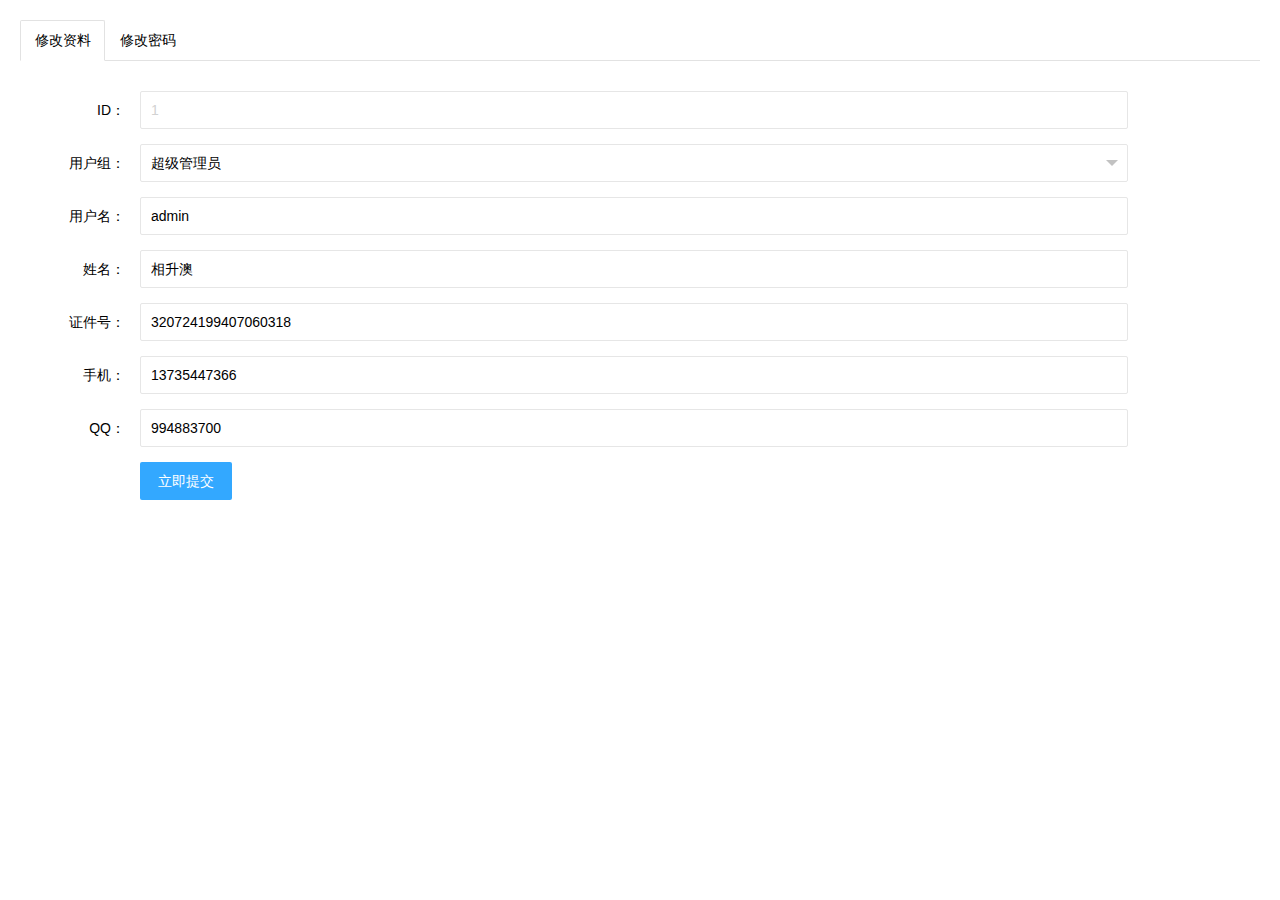
<file: src/main/resources/static/page/user-detail.html>
<!DOCTYPE html>
<head>
    <title>慧馨后台管理</title>
    <meta charset="UTF-8">
    <meta name="renderer" content="webkit">
    <meta http-equiv="X-UA-Compatible" content="IE=edge,chrome=1">
    <meta name="viewport"
          content="width=device-width,initial-scale=1,minimum-scale=1,maximum-scale=1,user-scalable=no"/>
    <link rel="shortcut icon" href="../../../publish/favicon.ico">
    <link rel="stylesheet" type="text/css" href="../admin/layui/css/layui.css"/>
    <link rel="stylesheet" type="text/css" href="../admin/css/admin.css"/>
    <script src="../admin/layui/layui.js" type="text/javascript" charset="utf-8"></script>
    <script src="../admin/js/common.js" type="text/javascript" charset="utf-8"></script>
    <script src="../admin/js/jQuery.js"></script>
</head>
<body>
<div class="layui-tab page-content-wrap">
    <ul class="layui-tab-title">
        <li class="layui-this">修改资料</li>
        <li>修改密码</li>
    </ul>
    <div class="layui-tab-content">
        <div class="layui-tab-item layui-show">
            <form class="layui-form" style="width: 90%;padding-top: 20px;">
                <div class="layui-form-item">
                    <label class="layui-form-label">ID：</label>
                    <div class="layui-input-block">
                        <input type="text" name="id" disabled autocomplete="off" class="layui-input layui-disabled"
                               value="1">
                    </div>
                </div>
                <div class="layui-form-item">
                    <label class="layui-form-label">用户组：</label>
                    <div class="layui-input-block">
                        <select name="userCategory" lay-verify="required">
                            <option value="1">超级管理员</option>
                            <option value="2">普通会员</option>
                        </select>
                    </div>
                </div>
                <div class="layui-form-item">
                    <label class="layui-form-label">用户名：</label>
                    <div class="layui-input-block">
                        <input type="text" name="username" required lay-verify="required" placeholder="请输入用户名"
                               autocomplete="off" class="layui-input" value="admin">
                    </div>
                </div>
                <div class="layui-form-item">
                    <label class="layui-form-label">姓名：</label>
                    <div class="layui-input-block">
                        <input type="text" name="name" required lay-verify="required" placeholder="请输入姓名"
                               autocomplete="off" class="layui-input" value="相升澳">
                    </div>
                </div>
                <div class="layui-form-item">
                    <label class="layui-form-label">证件号：</label>
                    <div class="layui-input-block">
                        <input type="text" name="id_card" required lay-verify="required" placeholder="请输入证件号"
                               autocomplete="off" class="layui-input" value="320724199407060318">
                    </div>
                </div>
                <div class="layui-form-item layui-form-text">
                    <label class="layui-form-label">手机：</label>
                    <div class="layui-input-block">
                        <input type="text" name="tel" required lay-verify="required" placeholder="请输入联系方式"
                               autocomplete="off" class="layui-input" value="13735447366">
                    </div>
                </div>
                <div class="layui-form-item layui-form-text">
                    <label class="layui-form-label">QQ：</label>
                    <div class="layui-input-block">
                        <input type="text" name="qq" required lay-verify="required" placeholder="请输入QQ号"
                               autocomplete="off" class="layui-input" value="994883700">
                    </div>
                </div>
                <div class="layui-form-item">
                    <div class="layui-input-block">
                        <button class="layui-btn layui-btn-normal" lay-submit lay-filter="adminInfo">立即提交</button>
                    </div>
                </div>
            </form>
        </div>
        <div class="layui-tab-item">
            <form class="layui-form" style="width: 90%;padding-top: 20px;">
                <div class="layui-form-item">
                    <label class="layui-form-label">用户名：</label>
                    <div class="layui-input-block">
                        <input type="text" name="username" disabled autocomplete="off"
                               class="layui-input layui-disabled" value="admin">
                    </div>
                </div>
                <div class="layui-form-item">
                    <label class="layui-form-label">旧密码：</label>
                    <div class="layui-input-block">
                        <input type="password" name="password1" required lay-verify="required" placeholder="请输入密码"
                               autocomplete="off" class="layui-input">
                    </div>
                </div>
                <div class="layui-form-item">
                    <label class="layui-form-label">新密码：</label>
                    <div class="layui-input-block">
                        <input type="password" name="password2" required lay-verify="required" placeholder="请输入密码"
                               autocomplete="off" class="layui-input">
                    </div>
                </div>
                <div class="layui-form-item">
                    <label class="layui-form-label">重复密码：</label>
                    <div class="layui-input-block">
                        <input type="password" name="password3" required lay-verify="required" placeholder="请输入密码"
                               autocomplete="off" class="layui-input">
                    </div>
                </div>
                <div class="layui-form-item">
                    <div class="layui-input-block">
                        <button class="layui-btn layui-btn-normal" lay-submit lay-filter="adminPassword">立即提交</button>
                    </div>
                </div>
            </form>
        </div>
    </div>
</div>
<script>
    //Demo
    layui.use(['form', 'element'], function () {
        var form = layui.form();
        var element = layui.element();
        form.render();
        //监听信息提交
        form.on('submit(adminInfo)', function (data) {
            layer.msg(JSON.stringify(data.field));
            return false;
        });
        //监听密码提交
        form.on('submit(adminPassword)', function (data) {
            layer.msg(JSON.stringify(data.field));
            return false;
        });
    });
</script>
</body>
</html>
</file>
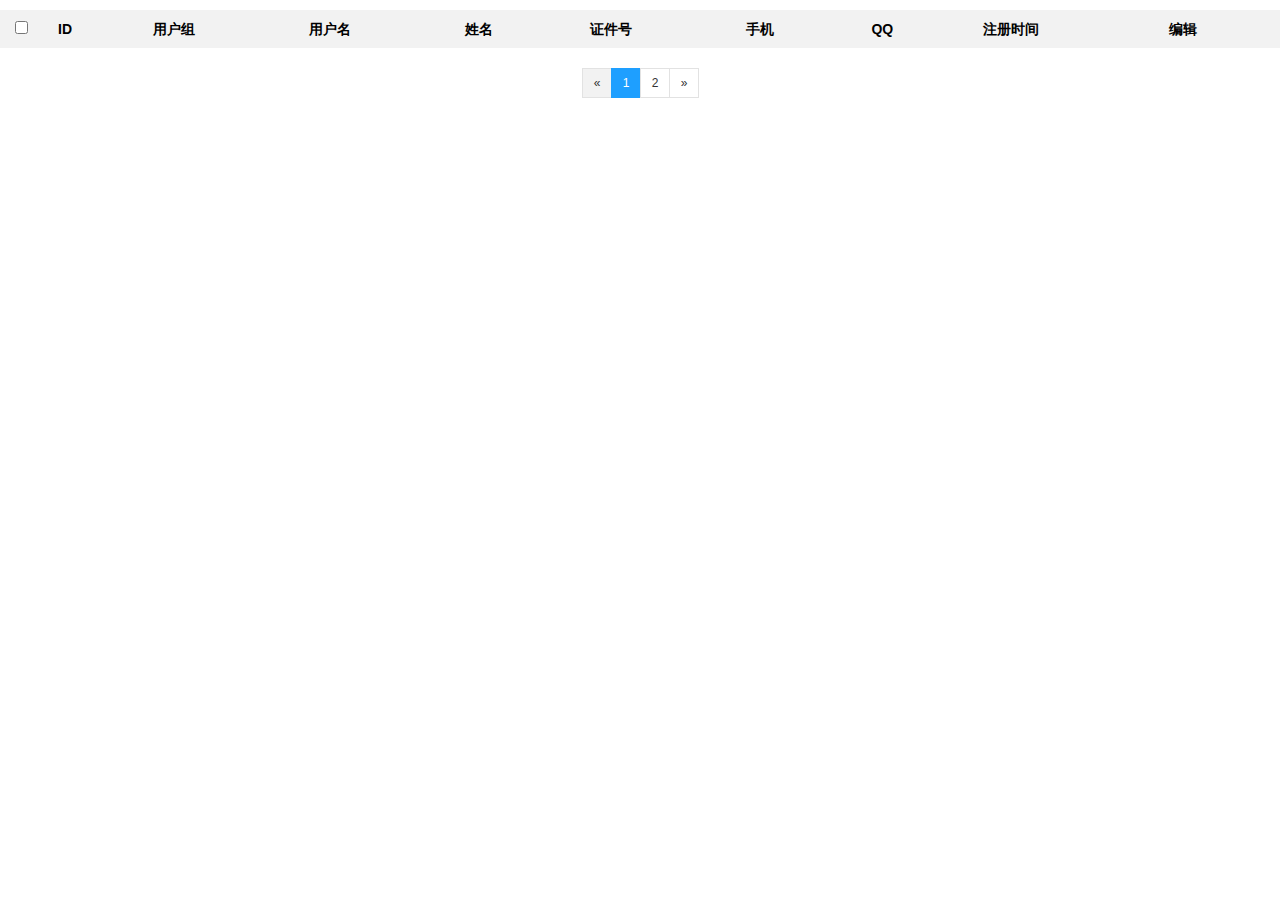
<file: src/main/resources/static/page/user-list.html>
<!DOCTYPE html>
<html>
<head>
    <title>慧馨后台管理</title>
    <meta charset="UTF-8">
    <meta name="renderer" content="webkit">
    <meta http-equiv="X-UA-Compatible" content="IE=edge,chrome=1">
    <meta name="viewport"
          content="width=device-width,initial-scale=1,minimum-scale=1,maximum-scale=1,user-scalable=no"/>
    <link rel="shortcut icon" href="../../../publish/favicon.ico">
    <link rel="stylesheet" type="text/css" href="../admin/layui/css/layui.css"/>
    <link rel="stylesheet" type="text/css" href="../admin/css/admin.css"/>
    <script src="../admin/layui/layui.js" type="text/javascript" charset="utf-8"></script>
    <script src="../admin/js/common.js" type="text/javascript" charset="utf-8"></script>
    <script src="../admin/js/main.js" type="text/javascript" charset="utf-8"></script>
    <script src="../admin/js/jQuery.js"></script>
</head>

<body>
<div class="main-layout" id="table-list">
    <table class="layui-table" lay-even lay-skin="nob">
        <thead>
        <tr>
            <th width="3%"><input type="checkbox"></th>
            <th>ID</th>
            <th>用户组</th>
            <th>用户名</th>
            <th>姓名</th>
            <th>证件号</th>
            <th>手机</th>
            <th>QQ</th>
            <th>注册时间</th>
            <th>编辑</th>
        </tr>
        </thead>
        <tbody id="useList"></tbody>
    </table>
    <div class="page-wrap">
        <ul class="pagination">
            <li class="disabled"><span>«</span></li>
            <li class="active"><span>1</span></li>
            <li>
                <a href="#">2</a>
            </li>
            <li>
                <a href="#">»</a>
            </li>
        </ul>
    </div>
</div>

<script>
    $(document).ready(function () {
        $.ajax({
            type: "GET",
            url: "http://39.100.246.6:8088/webArticle/create?articleSort=1&clickCount=1&displayStatus=1&id=1&isDeleted=1&kindId=1",
            dataType: "json",
            success: function (data) {
                var h = "";
                $.each(data, function (i, n) {
                    h += '<tr>';
                    h += '<td><input type="checkbox" lay-skin="primary" data-id="1"></td>';
                    h += '<td>' + n.id + '</td>';
                    h += '<td>' + n.roleType + '</td>';
                    h += '<td>' + n.accountName + '</td>';
                    h += '<td>' + n.linkName + '</td>';
                    h += '<td>' + n.idNum + '</td>';
                    h += '<td>' + n.mobilePhone + '</td>';
                    h += '<td>' + n.linkQq + '</td>';
                    h += '<td>' + n.gmtModified + '</td>';
                    h += '<td>';
                    h += '<div class="layui-inline">';
                    h += '<button class="layui-btn layui-btn-small layui-btn-normal go-btn" data-id="1" data-url="user-detail.html"><i class="layui-icon">&#xe642;</i></button>';
                    h += '<button class="layui-btn layui-btn-small layui-btn-danger delBtn"><i class="layui-icon">&#xe640;</i></button>';
                    h += '</div>';
                    h += '</td>';
                    h += '</tr>';
                });
                $('#userList').html(h ? h : '<tr><td colspan="10" align="center">尚未添加任何记录</td></tr>');
            }
        });
    });
</script>
</body>
</html>
</file>
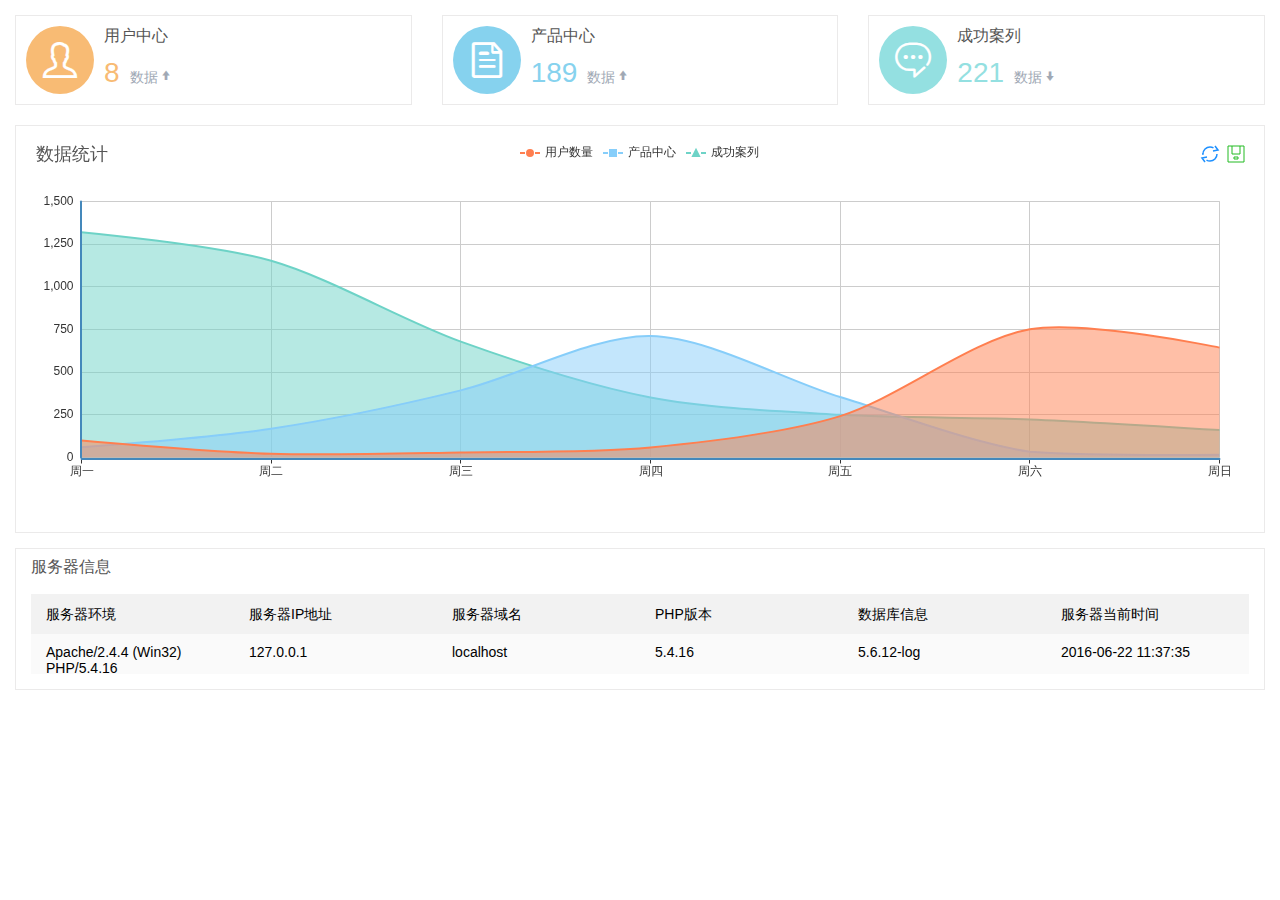
<file: src/main/resources/static/page/welcome.html>
<!DOCTYPE html>
<html>
<head>
    <title>慧馨后台管理</title>
    <meta charset="UTF-8">
    <meta name="renderer" content="webkit">
    <meta http-equiv="X-UA-Compatible" content="IE=edge,chrome=1">
    <meta name="viewport"
          content="width=device-width,initial-scale=1,minimum-scale=1,maximum-scale=1,user-scalable=no"/>
    <link rel="shortcut icon" href="../../../publish/favicon.ico">
    <link rel="stylesheet" type="text/css" href="../admin/layui/css/layui.css"/>
    <link rel="stylesheet" type="text/css" href="../admin/css/admin.css"/>
</head>
<body>
<div class="wrap-container welcome-container">
    <div class="row">
        <div class="welcome-left-container col-lg-12">
            <div class="data-show">
                <ul class="clearfix">
                    <li class="col-sm-12 col-md-4 col-xs-12">
                        <a href="javascript:void(0);" class="clearfix">
                            <div class="icon-bg bg-org f-l">
                                <span class="iconfont">&#xe606;</span>
                            </div>
                            <div class="right-text-con">
                                <p class="name">用户中心</p>
                                <p><span class="color-org">8</span>数据<span class="iconfont">&#xe628;</span></p>
                            </div>
                        </a>
                    </li>
                    <li class="col-sm-12 col-md-4 col-xs-12">
                        <a href="javascript:void(0);" class="clearfix">
                            <div class="icon-bg bg-blue f-l">
                                <span class="iconfont">&#xe602;</span>
                            </div>
                            <div class="right-text-con">
                                <p class="name">产品中心</p>
                                <p><span class="color-blue">189</span>数据<span class="iconfont">&#xe628;</span></p>
                            </div>
                        </a>
                    </li>
                    <li class="col-sm-12 col-md-4 col-xs-12">
                        <a href="javascript:void(0);" class="clearfix">
                            <div class="icon-bg bg-green f-l">
                                <span class="iconfont">&#xe605;</span>
                            </div>
                            <div class="right-text-con">
                                <p class="name">成功案列</p>
                                <p><span class="color-green">221</span>数据<span class="iconfont">&#xe60f;</span></p>
                            </div>
                        </a>
                    </li>
                </ul>
            </div>
            <!--图表-->
            <div class="chart-panel panel panel-default">
                <div class="panel-body" id="chart" style="height: 376px;">
                </div>
            </div>
            <!--服务器信息-->
            <div class="server-panel panel panel-default">
                <div class="panel-header">服务器信息</div>
                <div class="panel-body clearfix">
                    <div class="col-md-2">
                        <p class="title">服务器环境</p>
                        <span class="info">Apache/2.4.4 (Win32) PHP/5.4.16</span>
                    </div>
                    <div class="col-md-2">
                        <p class="title">服务器IP地址</p>
                        <span class="info">127.0.0.1   </span>
                    </div>
                    <div class="col-md-2">
                        <p class="title">服务器域名</p>
                        <span class="info">localhost </span>
                    </div>
                    <div class="col-md-2">
                        <p class="title"> PHP版本</p>
                        <span class="info">5.4.16</span>
                    </div>
                    <div class="col-md-2">
                        <p class="title">数据库信息</p>
                        <span class="info">5.6.12-log </span>
                    </div>
                    <div class="col-md-2">
                        <p class="title">服务器当前时间</p>
                        <span class="info">2016-06-22 11:37:35</span>
                    </div>
                </div>
            </div>
        </div>
    </div>
</div>
<script src="../admin/layui/layui.js" type="text/javascript" charset="utf-8"></script>
<script src="../admin/lib/echarts/echarts.js"></script>
<script type="text/javascript">
    layui.use(['layer', 'jquery'], function () {
        var layer = layui.layer;
        var $ = layui.jquery;
        //图表
        var myChart;
        require.config({
            paths: {
                echarts: '../admin/lib/echarts'
            }
        });
        require(
            [
                'echarts',
                'echarts/chart/bar',
                'echarts/chart/line',
                'echarts/chart/map'
            ],
            function (ec) {
                //--- 折柱 ---
                myChart = ec.init(document.getElementById('chart'));
                myChart.setOption(
                    {
                        title: {
                            text: "数据统计",
                            textStyle: {
                                color: "rgb(85, 85, 85)",
                                fontSize: 18,
                                fontStyle: "normal",
                                fontWeight: "normal"
                            }
                        },
                        tooltip: {
                            trigger: "axis"
                        },
                        legend: {
                            data: ["用户数量", "产品中心", "成功案列"],
                            selectedMode: false
                        },
                        toolbox: {
                            show: true,
                            feature: {
                                dataView: {
                                    show: false,
                                    readOnly: true
                                },
                                magicType: {
                                    show: false,
                                    type: ["line", "bar", "stack", "tiled"]
                                },
                                restore: {
                                    show: true
                                },
                                saveAsImage: {
                                    show: true
                                },
                                mark: {
                                    show: false
                                }
                            }
                        },
                        calculable: false,
                        xAxis: [
                            {
                                type: "category",
                                boundaryGap: false,
                                data: ["周一", "周二", "周三", "周四", "周五", "周六", "周日"]
                            }
                        ],
                        yAxis: [
                            {
                                type: "value"
                            }
                        ],
                        grid: {
                            x2: 30,
                            x: 50
                        },
                        series: [
                            {
                                name: "用户数量",
                                type: "line",
                                smooth: true,
                                itemStyle: {
                                    normal: {
                                        areaStyle: {
                                            type: "default"
                                        }
                                    }
                                },
                                data: [100, 12, 21, 54, 260, 830, 710]
                            },
                            {
                                name: "产品中心",
                                type: "line",
                                smooth: true,
                                itemStyle: {
                                    normal: {
                                        areaStyle: {
                                            type: "default"
                                        }
                                    }
                                },
                                data: [60, 182, 434, 791, 390, 30, 10]
                            },
                            {
                                name: "成功案列",
                                type: "line",
                                smooth: true,
                                itemStyle: {
                                    normal: {
                                        areaStyle: {
                                            type: "default"
                                        },
                                        color: "rgb(110, 211, 199)"
                                    }
                                },
                                data: [1320, 1132, 601, 234, 120, 90, 20]
                            }
                        ]
                    }
                );
            }
        );
        $(window).resize(function () {
            myChart.resize();
        })
    });
</script>
</body>
</html>
</file>
<file: src/main/resources/static/admin/layui/css/layui.css>
/** layui-v1.0.9_rls MIT License By http://www.layui.com */
 .layui-laypage a,a{text-decoration:none}.layui-btn,.layui-inline,img{vertical-align:middle}.layui-btn,.layui-unselect{-webkit-user-select:none;-ms-user-select:none;-moz-user-select:none}.layui-btn,.layui-tree li i,.layui-unselect{-moz-user-select:none}blockquote,body,button,dd,div,dl,dt,form,h1,h2,h3,h4,h5,h6,input,li,ol,p,pre,td,textarea,th,ul{margin:0;padding:0;-webkit-tap-highlight-color:rgba(0,0,0,0)}a:active,a:hover{outline:0}img{display:inline-block;border:none}li{list-style:none}table{border-collapse:collapse;border-spacing:0}h1,h2,h3{font-size:14px;font-weight:400}h4,h5,h6{font-size:100%;font-weight:400}button,input,optgroup,option,select,textarea{font-family:inherit;font-size:inherit;font-style:inherit;font-weight:inherit;outline:0}pre{white-space:pre-wrap;white-space:-moz-pre-wrap;white-space:-pre-wrap;white-space:-o-pre-wrap;word-wrap:break-word}::-webkit-scrollbar{width:10px;height:10px}::-webkit-scrollbar-button:vertical{display:none}::-webkit-scrollbar-corner,::-webkit-scrollbar-track{background-color:#e2e2e2}::-webkit-scrollbar-thumb{border-radius:0;background-color:rgba(0,0,0,.3)}::-webkit-scrollbar-thumb:vertical:hover{background-color:rgba(0,0,0,.35)}::-webkit-scrollbar-thumb:vertical:active{background-color:rgba(0,0,0,.38)}@font-face{font-family:layui-icon;src:url(../font/iconfont.eot?v=1.0.9);src:url(../font/iconfont.eot?v=1.0.9#iefix) format('embedded-opentype'),url(../font/iconfont.svg?v=1.0.9#iconfont) format('svg'),url(../font/iconfont.woff?v=1.0.9) format('woff'),url(../font/iconfont.ttf?v=1.0.9) format('truetype')}.layui-icon{font-family:layui-icon!important;font-size:16px;font-style:normal;-webkit-font-smoothing:antialiased;-moz-osx-font-smoothing:grayscale}body{line-height:24px;font:14px Helvetica Neue,Helvetica,PingFang SC,\5FAE\8F6F\96C5\9ED1,Tahoma,Arial,sans-serif}hr{height:1px;margin:10px 0;border:0;background-color:#e2e2e2;clear:both}a{color:#333}a:hover{color:#777}a cite{font-style:normal;*cursor:pointer}.layui-box,.layui-box *{-webkit-box-sizing:content-box!important;-moz-box-sizing:content-box!important;box-sizing:content-box!important}.layui-border-box,.layui-border-box *{-webkit-box-sizing:border-box!important;-moz-box-sizing:border-box!important;box-sizing:border-box!important}.layui-clear{clear:both;*zoom:1}.layui-clear:after{content:'\20';clear:both;*zoom:1;display:block;height:0}.layui-inline{position:relative;display:inline-block;*display:inline;*zoom:1}.layui-edge{position:absolute;width:0;height:0;border-style:dashed;border-color:transparent;overflow:hidden}.layui-elip{text-overflow:ellipsis;overflow:hidden;white-space:nowrap}.layui-disabled,.layui-disabled:hover{color:#d2d2d2!important;cursor:not-allowed!important}.layui-circle{border-radius:100%}.layui-show{display:block!important}.layui-hide{display:none!important}.layui-main{position:relative;width:1140px;margin:0 auto}.layui-header{position:relative;z-index:1000;height:60px}.layui-header a:hover{transition:all .5s;-webkit-transition:all .5s}.layui-side{position:fixed;top:0;bottom:0;z-index:999;width:200px;overflow-x:hidden}.layui-side-scroll{width:220px;height:100%;overflow-x:hidden}.layui-body{position:absolute;left:200px;right:0;top:0;bottom:0;z-index:998;width:auto;overflow:hidden;overflow-y:auto;-webkit-box-sizing:border-box;-moz-box-sizing:border-box;box-sizing:border-box}.layui-layout-admin .layui-header{background-color:#23262E}.layui-layout-admin .layui-side{top:60px;width:200px;overflow-x:hidden}.layui-layout-admin .layui-body{top:60px;bottom:44px}.layui-layout-admin .layui-main{width:auto;margin:0 15px}.layui-layout-admin .layui-footer{position:fixed;left:200px;right:0;bottom:0;height:44px;background-color:#eee}.layui-btn,.layui-input,.layui-select,.layui-textarea,.layui-upload-button{outline:0;-webkit-transition:border-color .3s cubic-bezier(.65,.05,.35,.5);transition:border-color .3s cubic-bezier(.65,.05,.35,.5);-webkit-box-sizing:border-box!important;-moz-box-sizing:border-box!important;box-sizing:border-box!important}.layui-elem-quote{margin-bottom:10px;padding:15px;line-height:22px;border-left:5px solid #009688;border-radius:0 2px 2px 0;background-color:#f2f2f2}.layui-quote-nm{border-color:#e2e2e2;border-style:solid;border-width:1px 1px 1px 5px;background:0 0}.layui-elem-field{margin-bottom:10px;padding:0;border:1px solid #e2e2e2}.layui-elem-field legend{margin-left:20px;padding:0 10px;font-size:20px;font-weight:300}.layui-field-title{margin:10px 0 20px;border:none;border-top:1px solid #e2e2e2}.layui-field-box{padding:10px 15px}.layui-field-title .layui-field-box{padding:10px 0}.layui-progress{position:relative;height:6px;border-radius:20px;background-color:#e2e2e2}.layui-progress-bar{position:absolute;width:0;max-width:100%;height:6px;border-radius:20px;text-align:right;background-color:#5FB878;transition:all .3s;-webkit-transition:all .3s}.layui-progress-big,.layui-progress-big .layui-progress-bar{height:18px;line-height:18px}.layui-progress-text{position:relative;top:-18px;line-height:18px;font-size:12px;color:#666}.layui-progress-big .layui-progress-text{position:static;padding:0 10px;color:#fff}.layui-collapse{border:1px solid #e2e2e2;border-radius:2px}.layui-colla-item{border-top:1px solid #e2e2e2}.layui-colla-item:first-child{border-top:none}.layui-colla-title{position:relative;height:42px;line-height:42px;padding:0 15px 0 35px;color:#333;background-color:#f2f2f2;cursor:pointer}.layui-colla-content{display:none;padding:10px 15px;line-height:22px;border-top:1px solid #e2e2e2;color:#666}.layui-colla-icon{position:absolute;left:15px;top:0;font-size:14px}.layui-bg-red{background-color:#FF5722}.layui-bg-orange{background-color:#F7B824}.layui-bg-green{background-color:#009688}.layui-bg-cyan{background-color:#2F4056}.layui-bg-blue{background-color:#1E9FFF}.layui-bg-black{background-color:#393D49}.layui-bg-gray{background-color:#eee}.layui-word-aux{font-size:12px;color:#999;padding:0 5px}.layui-btn{display:inline-block;height:38px;line-height:38px;padding:0 18px;background-color:#009688;color:#fff;white-space:nowrap;text-align:center;font-size:14px;border:none;border-radius:2px;cursor:pointer;opacity:.9;filter:alpha(opacity=90)}.layui-btn:hover{opacity:.8;filter:alpha(opacity=80);color:#fff}.layui-btn:active{opacity:1;filter:alpha(opacity=100)}.layui-btn+.layui-btn{margin-left:10px}.layui-btn-radius{border-radius:100px}.layui-btn .layui-icon{font-size:18px;vertical-align:bottom}.layui-btn-primary{border:1px solid #C9C9C9;background-color:#fff;color:#555}.layui-btn-primary:hover{border-color:#009688;color:#333}.layui-btn-normal{background-color:#1E9FFF}.layui-btn-warm{background-color:#F7B824}.layui-btn-danger{background-color:#FF5722}.layui-btn-disabled,.layui-btn-disabled:active,.layui-btn-disabled:hover{border:1px solid #e6e6e6;background-color:#FBFBFB;color:#C9C9C9;cursor:not-allowed;opacity:1}.layui-btn-big{height:44px;line-height:44px;padding:0 25px;font-size:16px}.layui-btn-small{height:30px;line-height:30px;padding:0 10px;font-size:12px}.layui-btn-small i{font-size:16px!important}.layui-btn-mini{height:22px;line-height:22px;padding:0 5px;font-size:12px}.layui-btn-mini i{font-size:14px!important}.layui-btn-group{display:inline-block;vertical-align:middle;font-size:0}.layui-btn-group .layui-btn{margin-left:0!important;margin-right:0!important;border-left:1px solid rgba(255,255,255,.5);border-radius:0}.layui-btn-group .layui-btn-primary{border-left:none}.layui-btn-group .layui-btn-primary:hover{border-color:#C9C9C9;color:#009688}.layui-btn-group .layui-btn:first-child{border-left:none;border-radius:2px 0 0 2px}.layui-btn-group .layui-btn-primary:first-child{border-left:1px solid #c9c9c9}.layui-btn-group .layui-btn:last-child{border-radius:0 2px 2px 0}.layui-btn-group .layui-btn+.layui-btn{margin-left:0}.layui-btn-group+.layui-btn-group{margin-left:10px}.layui-input,.layui-select,.layui-textarea{height:38px;line-height:38px;line-height:36px\9;border:1px solid #e6e6e6;background-color:#fff;border-radius:2px}.layui-form-label,.layui-form-mid,.layui-textarea{line-height:20px;position:relative}.layui-input,.layui-textarea{display:block;width:100%;padding-left:10px}.layui-input:hover,.layui-textarea:hover{border-color:#D2D2D2!important}.layui-input:focus,.layui-textarea:focus{border-color:#C9C9C9!important}.layui-textarea{min-height:100px;height:auto;padding:6px 10px;resize:vertical}.layui-select{padding:0 10px}.layui-form input[type=checkbox],.layui-form input[type=radio],.layui-form select{display:none}.layui-form-item{margin-bottom:15px;clear:both;*zoom:1}.layui-form-item:after{content:'\20';clear:both;*zoom:1;display:block;height:0}.layui-form-label{float:left;display:block;padding:9px 15px;width:80px;font-weight:400;text-align:right}.layui-form-item .layui-inline{margin-bottom:5px;margin-right:10px}.layui-input-block,.layui-input-inline{position:relative}.layui-input-block{margin-left:110px;min-height:36px}.layui-input-inline{display:inline-block;vertical-align:middle}.layui-form-item .layui-input-inline{float:left;width:190px;margin-right:10px}.layui-form-text .layui-input-inline{width:auto}.layui-form-mid{float:left;display:block;padding:8px 0;margin-right:10px}.layui-form-danger+.layui-form-select .layui-input,.layui-form-danger:focus{border:1px solid #FF5722!important}.layui-form-select{position:relative}.layui-form-select .layui-input{padding-right:30px;cursor:pointer}.layui-form-select .layui-edge{position:absolute;right:10px;top:50%;margin-top:-3px;cursor:pointer;border-width:6px;border-top-color:#c2c2c2;border-top-style:solid;transition:all .3s;-webkit-transition:all .3s}.layui-form-select dl{display:none;position:absolute;left:0;top:42px;padding:5px 0;z-index:999;min-width:100%;border:1px solid #d2d2d2;max-height:300px;overflow-y:auto;background-color:#fff;border-radius:2px;box-shadow:0 2px 4px rgba(0,0,0,.12);box-sizing:border-box}.layui-form-select dl dd,.layui-form-select dl dt{padding:0 10px;line-height:36px;white-space:nowrap;overflow:hidden;text-overflow:ellipsis}.layui-form-select dl dt{font-size:12px;color:#999}.layui-form-select dl dd{cursor:pointer}.layui-form-select dl dd:hover{background-color:#f2f2f2}.layui-form-select .layui-select-group dd{padding-left:20px}.layui-form-select dl dd.layui-this{background-color:#5FB878;color:#fff}.layui-form-checkbox,.layui-form-select dl dd.layui-disabled{background-color:#fff}.layui-form-selected dl{display:block}.layui-form-checkbox,.layui-form-checkbox *,.layui-form-radio,.layui-form-radio *,.layui-form-switch{display:inline-block;vertical-align:middle}.layui-form-selected .layui-edge{margin-top:-9px;-webkit-transform:rotate(180deg);transform:rotate(180deg);margin-top:-3px\9}:root .layui-form-selected .layui-edge{margin-top:-9px\0/IE9}.layui-select-none{margin:5px 0;text-align:center;color:#999}.layui-select-disabled .layui-disabled{border-color:#eee!important}.layui-select-disabled .layui-edge{border-top-color:#d2d2d2}.layui-form-checkbox{position:relative;height:30px;line-height:28px;margin-right:10px;padding-right:30px;border:1px solid #d2d2d2;cursor:pointer;font-size:0;border-radius:2px;-webkit-transition:.1s linear;transition:.1s linear;box-sizing:border-box!important}.layui-form-checkbox:hover{border:1px solid #c2c2c2}.layui-form-checkbox span{padding:0 10px;height:100%;font-size:14px;background-color:#d2d2d2;color:#fff;overflow:hidden;white-space:nowrap;text-overflow:ellipsis}.layui-form-checkbox:hover span{background-color:#c2c2c2}.layui-form-checkbox i{position:absolute;right:0;width:30px;color:#fff;font-size:20px;text-align:center}.layui-form-checkbox:hover i{color:#c2c2c2}.layui-form-checked,.layui-form-checked:hover{border-color:#5FB878}.layui-form-checked span,.layui-form-checked:hover span{background-color:#5FB878}.layui-form-checked i,.layui-form-checked:hover i{color:#5FB878}.layui-form-item .layui-form-checkbox{margin-top:4px}.layui-form-checkbox[lay-skin=primary]{height:auto!important;line-height:normal!important;border:none!important;margin-right:0;padding-right:0;background:0 0}.layui-form-checkbox[lay-skin=primary] span{float:right;padding-right:15px;line-height:18px;background:0 0;color:#666}.layui-form-checkbox[lay-skin=primary] i{position:relative;top:0;width:16px;line-height:16px;border:1px solid #d2d2d2;font-size:12px;border-radius:2px;background-color:#fff;-webkit-transition:.1s linear;transition:.1s linear}.layui-form-checkbox[lay-skin=primary]:hover i{border-color:#5FB878;color:#fff}.layui-form-checked[lay-skin=primary] i{border-color:#5FB878;background-color:#5FB878;color:#fff}.layui-checkbox-disbaled[lay-skin=primary] span{background:0 0!important}.layui-checkbox-disbaled[lay-skin=primary]:hover i{border-color:#d2d2d2}.layui-form-item .layui-form-checkbox[lay-skin=primary]{margin-top:10px}.layui-form-switch{position:relative;height:22px;line-height:22px;width:42px;padding:0 5px;margin-top:8px;border:1px solid #d2d2d2;border-radius:20px;cursor:pointer;background-color:#fff;-webkit-transition:.1s linear;transition:.1s linear}.layui-form-switch i{position:absolute;left:5px;top:3px;width:16px;height:16px;border-radius:20px;background-color:#d2d2d2;-webkit-transition:.1s linear;transition:.1s linear}.layui-form-switch em{position:absolute;right:5px;top:0;width:25px;padding:0!important;text-align:center!important;color:#999!important;font-style:normal!important;font-size:12px}.layui-form-onswitch{border-color:#5FB878;background-color:#5FB878}.layui-form-onswitch i{left:32px;background-color:#fff}.layui-form-onswitch em{left:5px;right:auto;color:#fff!important}.layui-checkbox-disbaled{border-color:#e2e2e2!important}.layui-checkbox-disbaled span{background-color:#e2e2e2!important}.layui-checkbox-disbaled:hover i{color:#fff!important}.layui-form-radio{line-height:28px;margin:6px 10px 0 0;padding-right:10px;cursor:pointer;font-size:0}.layui-form-radio i{margin-right:8px;font-size:22px;color:#c2c2c2}.layui-form-radio span{font-size:14px}.layui-form-radio i:hover,.layui-form-radioed i{color:#5FB878}.layui-radio-disbaled i{color:#e2e2e2!important}.layui-form-pane .layui-form-label{width:110px;padding:8px 15px;height:38px;line-height:20px;border:1px solid #e6e6e6;border-radius:2px 0 0 2px;text-align:center;background-color:#FBFBFB;overflow:hidden;white-space:nowrap;text-overflow:ellipsis;-webkit-box-sizing:border-box!important;-moz-box-sizing:border-box!important;box-sizing:border-box!important}.layui-form-pane .layui-input-inline{margin-left:-1px}.layui-form-pane .layui-input-block{margin-left:110px;left:-1px}.layui-form-pane .layui-input{border-radius:0 2px 2px 0}.layui-form-pane .layui-form-text .layui-form-label{float:none;width:100%;border-right:1px solid #e6e6e6;border-radius:2px;-webkit-box-sizing:border-box!important;-moz-box-sizing:border-box!important;box-sizing:border-box!important;text-align:left}.layui-laypage button,.layui-laypage input,.layui-nav{-webkit-box-sizing:border-box!important;-moz-box-sizing:border-box!important}.layui-form-pane .layui-form-text .layui-input-inline{display:block;margin:0;top:-1px;clear:both}.layui-form-pane .layui-form-text .layui-input-block{margin:0;left:0;top:-1px}.layui-form-pane .layui-form-text .layui-textarea{min-height:100px;border-radius:0 0 2px 2px}.layui-form-pane .layui-form-checkbox{margin:4px 0 4px 10px}.layui-form-pane .layui-form-radio,.layui-form-pane .layui-form-switch{margin-top:6px;margin-left:10px}.layui-form-pane .layui-form-item[pane]{position:relative;border:1px solid #e6e6e6}.layui-form-pane .layui-form-item[pane] .layui-form-label{position:absolute;left:0;top:0;height:100%;border-width:0 1px 0 0}.layui-form-pane .layui-form-item[pane] .layui-input-inline{margin-left:110px}.layui-layedit{border:1px solid #d2d2d2;border-radius:2px}.layui-layedit-tool{padding:3px 5px;border-bottom:1px solid #e2e2e2;font-size:0}.layedit-tool-fixed{position:fixed;top:0;border-top:1px solid #e2e2e2}.layui-layedit-tool .layedit-tool-mid,.layui-layedit-tool .layui-icon{display:inline-block;vertical-align:middle;text-align:center;font-size:14px}.layui-layedit-tool .layui-icon{position:relative;width:32px;height:30px;line-height:30px;margin:3px 5px;color:#777;cursor:pointer;border-radius:2px}.layui-layedit-tool .layui-icon:hover{color:#393D49}.layui-layedit-tool .layui-icon:active{color:#000}.layui-layedit-tool .layedit-tool-active{background-color:#e2e2e2;color:#000}.layui-layedit-tool .layui-disabled,.layui-layedit-tool .layui-disabled:hover{color:#d2d2d2;cursor:not-allowed}.layui-layedit-tool .layedit-tool-mid{width:1px;height:18px;margin:0 10px;background-color:#d2d2d2}.layedit-tool-html{width:50px!important;font-size:30px!important}.layedit-tool-b,.layedit-tool-code,.layedit-tool-help{font-size:16px!important}.layedit-tool-d,.layedit-tool-face,.layedit-tool-image,.layedit-tool-unlink{font-size:18px!important}.layedit-tool-image input{position:absolute;font-size:0;left:0;top:0;width:100%;height:100%;opacity:.01;filter:Alpha(opacity=1);cursor:pointer}.layui-layedit-iframe iframe{display:block;width:100%}#LAY_layedit_code{overflow:hidden}.layui-table{width:100%;margin:10px 0;background-color:#fff}.layui-table tr{transition:all .3s;-webkit-transition:all .3s}.layui-table thead tr{background-color:#f2f2f2}.layui-table th{text-align:left}.layui-table td,.layui-table th{padding:9px 15px;min-height:20px;line-height:20px;border:1px solid #e2e2e2;font-size:14px}.layui-table tr:hover,.layui-table[lay-even] tr:nth-child(even){background-color:#f8f8f8}.layui-table[lay-skin=line],.layui-table[lay-skin=row]{border:1px solid #e2e2e2}.layui-table[lay-skin=line] td,.layui-table[lay-skin=line] th{border:none;border-bottom:1px solid #e2e2e2}.layui-table[lay-skin=row] td,.layui-table[lay-skin=row] th{border:none;border-right:1px solid #e2e2e2}.layui-table[lay-skin=nob] td,.layui-table[lay-skin=nob] th{border:none}.layui-upload-button{position:relative;display:inline-block;vertical-align:middle;min-width:60px;height:38px;line-height:38px;border:1px solid #DFDFDF;border-radius:2px;overflow:hidden;background-color:#fff;color:#666}.layui-upload-button:hover{border:1px solid #aaa;color:#333}.layui-upload-button:active{border:1px solid #4CAF50;color:#000}.layui-upload-button input,.layui-upload-file{opacity:.01;filter:Alpha(opacity=1);cursor:pointer}.layui-upload-button input{position:absolute;left:0;top:0;z-index:10;font-size:100px;width:100%;height:100%}.layui-upload-icon{display:block;margin:0 15px;text-align:center}.layui-upload-icon i{margin-right:5px;vertical-align:top;font-size:20px;color:#5FB878}.layui-upload-iframe{position:absolute;width:0;height:0;border:0;visibility:hidden}.layui-upload-enter{border:1px solid #009E94;background-color:#009E94;color:#fff;-webkit-transform:scale(1.1);transform:scale(1.1)}.layui-upload-enter .layui-upload-icon,.layui-upload-enter .layui-upload-icon i{color:#fff}.layui-flow-more{margin:10px 0;text-align:center;color:#999;font-size:14px}.layui-flow-more a{height:32px;line-height:32px}.layui-flow-more a *{display:inline-block;vertical-align:top}.layui-flow-more a cite{padding:0 20px;border-radius:3px;background-color:#eee;color:#333;font-style:normal}.layui-flow-more a cite:hover{opacity:.8}.layui-flow-more a i{font-size:30px;color:#737383}.layui-laypage{display:inline-block;*display:inline;*zoom:1;vertical-align:middle;margin:10px 0;font-size:0}.layui-laypage>:first-child,.layui-laypage>:first-child em{border-radius:2px 0 0 2px}.layui-laypage>:last-child,.layui-laypage>:last-child em{border-radius:0 2px 2px 0}.layui-laypage a,.layui-laypage span{display:inline-block;*display:inline;*zoom:1;vertical-align:middle;padding:0 15px;border:1px solid #e2e2e2;height:28px;line-height:28px;margin:0 -1px 5px 0;background-color:#fff;color:#333;font-size:12px}.layui-laypage em{font-style:normal}.layui-laypage span{color:#999;font-weight:700}.layui-laypage .layui-laypage-curr{position:relative}.layui-laypage .layui-laypage-curr em{position:relative;color:#fff;font-weight:400}.layui-laypage .layui-laypage-curr .layui-laypage-em{position:absolute;left:-1px;top:-1px;padding:1px;width:100%;height:100%;background-color:#009688}.layui-laypage-em{border-radius:2px}.layui-laypage-next em,.layui-laypage-prev em{font-family:Sim sun;font-size:16px}.layui-laypage .layui-laypage-total{height:30px;line-height:30px;margin-left:1px;border:none;font-weight:400}.layui-laypage button,.layui-laypage input{height:30px;line-height:30px;border:1px solid #e2e2e2;border-radius:2px;vertical-align:top;background-color:#fff;box-sizing:border-box!important}.layui-laypage input{width:50px;margin:0 5px;text-align:center}.layui-laypage button{margin-left:5px;padding:0 15px;cursor:pointer}.layui-code{position:relative;margin:10px 0;padding:15px;line-height:20px;border:1px solid #ddd;border-left-width:6px;background-color:#F2F2F2;color:#333;font-family:Courier New;font-size:12px}.layui-tree{line-height:26px}.layui-tree li{text-overflow:ellipsis;overflow:hidden;white-space:nowrap}.layui-tree li .layui-tree-spread,.layui-tree li a{display:inline-block;vertical-align:top;height:26px;*display:inline;*zoom:1;cursor:pointer}.layui-tree li a{font-size:0}.layui-tree li a i{font-size:16px}.layui-tree li a cite{padding:0 6px;font-size:14px;font-style:normal}.layui-tree li i{padding-left:6px;color:#333}.layui-tree li .layui-tree-check{font-size:13px}.layui-tree li .layui-tree-check:hover{color:#009E94}.layui-tree li ul{display:none;margin-left:20px}.layui-tree li .layui-tree-enter{line-height:24px;border:1px dotted #000}.layui-tree-drag{display:none;position:absolute;left:-666px;top:-666px;background-color:#f2f2f2;padding:5px 10px;border:1px dotted #000;white-space:nowrap}.layui-tree-drag i{padding-right:5px}.layui-nav{position:relative;padding:0 20px;background-color:#393D49;color:#c2c2c2;border-radius:2px;font-size:0;box-sizing:border-box!important}.layui-nav *{font-size:14px}.layui-nav .layui-nav-item{position:relative;display:inline-block;*display:inline;*zoom:1;vertical-align:middle;line-height:60px}.layui-nav .layui-nav-item a{display:block;padding:0 20px;color:#c2c2c2;transition:all .3s;-webkit-transition:all .3s}.layui-nav .layui-this:after,.layui-nav-bar,.layui-nav-tree .layui-nav-itemed:after{position:absolute;left:0;top:0;width:0;height:5px;background-color:#5FB878;transition:all .2s;-webkit-transition:all .2s}.layui-nav-bar{z-index:1000}.layui-nav .layui-nav-item a:hover,.layui-nav .layui-this a{color:#fff}.layui-nav .layui-this:after{content:'';top:auto;bottom:0;width:100%}.layui-nav .layui-nav-more{content:'';width:0;height:0;border-style:solid dashed dashed;border-color:#c2c2c2 transparent transparent;overflow:hidden;cursor:pointer;transition:all .2s;-webkit-transition:all .2s;position:absolute;top:28px;right:3px;border-width:6px}.layui-nav .layui-nav-mored,.layui-nav-itemed .layui-nav-more{top:22px;border-style:dashed dashed solid;border-color:transparent transparent #c2c2c2}.layui-nav-child{display:none;position:absolute;left:0;top:65px;min-width:100%;line-height:36px;padding:5px 0;box-shadow:0 2px 4px rgba(0,0,0,.12);border:1px solid #d2d2d2;background-color:#fff;z-index:100;border-radius:2px;white-space:nowrap}.layui-nav .layui-nav-child a{color:#333}.layui-nav .layui-nav-child a:hover{background-color:#f2f2f2;color:#333}.layui-nav-child dd{position:relative}.layui-nav-child dd.layui-this{background-color:#5FB878;color:#fff}.layui-nav-child dd.layui-this a{color:#fff}.layui-nav-child dd.layui-this:after{display:none}.layui-nav-tree{width:200px;padding:0}.layui-nav-tree .layui-nav-item{display:block;width:100%;line-height:45px}.layui-nav-tree .layui-nav-item a{height:45px;text-overflow:ellipsis;overflow:hidden;white-space:nowrap}.layui-nav-tree .layui-nav-item a:hover{background-color:#4E5465}.layui-nav-tree .layui-nav-child dd.layui-this,.layui-nav-tree .layui-this,.layui-nav-tree .layui-this>a,.layui-nav-tree .layui-this>a:hover{background-color:#009688;color:#fff}.layui-nav-tree .layui-this:after{display:none}.layui-nav-itemed>a,.layui-nav-tree .layui-nav-title a,.layui-nav-tree .layui-nav-title a:hover{background-color:#2B2E37!important;color:#fff!important}.layui-nav-tree .layui-nav-bar{width:5px;height:0;background-color:#009688}.layui-nav-tree .layui-nav-child{position:relative;z-index:0;top:0;border:none;box-shadow:none}.layui-nav-tree .layui-nav-child a{height:40px;line-height:40px;color:#c2c2c2}.layui-nav-tree .layui-nav-child,.layui-nav-tree .layui-nav-child a:hover{background:0 0;color:#fff}.layui-nav-tree .layui-nav-more{top:20px;right:10px}.layui-nav-itemed .layui-nav-more{top:14px}.layui-nav-itemed .layui-nav-child{display:block;padding:0}.layui-nav-side{position:fixed;top:0;bottom:0;left:0;overflow-x:hidden;z-index:999}.layui-breadcrumb{visibility:hidden;font-size:0}.layui-breadcrumb a{padding-right:8px;line-height:22px;font-size:14px;color:#333!important}.layui-breadcrumb a:hover{color:#01AAED!important}.layui-breadcrumb a cite,.layui-breadcrumb a span{color:#666;cursor:text;font-style:normal}.layui-breadcrumb a span{padding-left:8px;font-family:Sim sun}.layui-tab{margin:10px 0;text-align:left!important}.layui-fixbar li,.layui-tab-bar,.layui-tab-title li,.layui-util-face ul li{cursor:pointer;text-align:center}.layui-tab[overflow]>.layui-tab-title{overflow:hidden}.layui-tab-title{position:relative;left:0;height:40px;white-space:nowrap;font-size:0;border-bottom:1px solid #e2e2e2;transition:all .2s;-webkit-transition:all .2s}.layui-tab-title li{display:inline-block;*display:inline;*zoom:1;vertical-align:middle;font-size:14px;transition:all .2s;-webkit-transition:all .2s;position:relative;line-height:40px;min-width:65px;padding:0 10px}.layui-tab-title li a{display:block}.layui-tab-title .layui-this{color:#000}.layui-tab-title .layui-this:after{position:absolute;left:0;top:0;content:'';width:100%;height:41px;border:1px solid #e2e2e2;border-bottom-color:#fff;border-radius:2px 2px 0 0;-webkit-box-sizing:border-box!important;-moz-box-sizing:border-box!important;box-sizing:border-box!important;pointer-events:none}.layui-tab-bar{position:absolute;right:0;top:0;z-index:10;width:30px;height:39px;line-height:39px;border:1px solid #e2e2e2;border-radius:2px;background-color:#fff}.layui-tab-bar .layui-icon{position:relative;display:inline-block;top:3px;transition:all .3s;-webkit-transition:all .3s}.layui-tab-item,.layui-util-face .layui-layer-TipsG{display:none}.layui-tab-more{padding-right:30px;height:auto;white-space:normal}.layui-tab-more li.layui-this:after{border-bottom-color:#e2e2e2;border-radius:2px}.layui-tab-more .layui-tab-bar .layui-icon{top:-2px;top:3px\9;-webkit-transform:rotate(180deg);transform:rotate(180deg)}:root .layui-tab-more .layui-tab-bar .layui-icon{top:-2px\0/IE9}.layui-tab-content{padding:10px}.layui-tab-title li .layui-tab-close{position:relative;margin-left:8px;top:1px;color:#c2c2c2;transition:all .2s;-webkit-transition:all .2s}.layui-tab-title li .layui-tab-close:hover{border-radius:2px;background-color:#FF5722;color:#fff}.layui-tab-brief>.layui-tab-title .layui-this{color:#009688}.layui-tab-brief>.layui-tab-more li.layui-this:after,.layui-tab-brief>.layui-tab-title .layui-this:after{border:none;border-radius:0;border-bottom:3px solid #5FB878}.layui-tab-brief[overflow]>.layui-tab-title .layui-this:after{top:-1px}.layui-tab-card{border:1px solid #e2e2e2;border-radius:2px;box-shadow:0 2px 5px 0 rgba(0,0,0,.1)}.layui-tab-card>.layui-tab-title{background-color:#f2f2f2}.layui-tab-card>.layui-tab-title li{margin-right:-1px;margin-left:-1px}.layui-tab-card>.layui-tab-title .layui-this{background-color:#fff}.layui-tab-card>.layui-tab-title .layui-this:after{border-top:none;border-width:1px;border-bottom-color:#fff}.layui-tab-card>.layui-tab-title .layui-tab-bar{height:40px;line-height:40px;border-radius:0;border-top:none;border-right:none}.layui-tab-card>.layui-tab-more .layui-this{background:0 0;color:#5FB878}.layui-tab-card>.layui-tab-more .layui-this:after{border:none}.layui-fixbar{position:fixed;right:15px;bottom:15px;z-index:9999}.layui-fixbar li{width:50px;height:50px;line-height:50px;margin-bottom:1px;font-size:30px;background-color:#9F9F9F;color:#fff;border-radius:2px;opacity:.95}.layui-fixbar li:hover{opacity:.85}.layui-fixbar li:active{opacity:1}.layui-fixbar .layui-fixbar-top{display:none;font-size:40px}body .layui-util-face{border:none;background:0 0}body .layui-util-face .layui-layer-content{padding:0;background-color:#fff;color:#666;box-shadow:none}.layui-util-face ul{position:relative;width:372px;padding:10px;border:1px solid #D9D9D9;background-color:#fff;box-shadow:0 0 20px rgba(0,0,0,.2)}.layui-util-face ul li{float:left;border:1px solid #e8e8e8;height:22px;width:26px;overflow:hidden;margin:-1px 0 0 -1px;padding:4px 2px}.layui-util-face ul li:hover{position:relative;z-index:2;border:1px solid #eb7350;background:#fff9ec}.layui-anim{-webkit-animation-duration:.3s;animation-duration:.3s;-webkit-animation-fill-mode:both;animation-fill-mode:both}.layui-anim-loop{-webkit-animation-iteration-count:infinite;animation-iteration-count:infinite}@-webkit-keyframes layui-rotate{from{-webkit-transform:rotate(0)}to{-webkit-transform:rotate(360deg)}}@keyframes layui-rotate{from{transform:rotate(0)}to{transform:rotate(360deg)}}.layui-anim-rotate{-webkit-animation-name:layui-rotate;animation-name:layui-rotate;-webkit-animation-duration:1s;animation-duration:1s;-webkit-animation-timing-function:linear;animation-timing-function:linear}@-webkit-keyframes layui-up{from{-webkit-transform:translate3d(0,100%,0);opacity:.3}to{-webkit-transform:translate3d(0,0,0);opacity:1}}@keyframes layui-up{from{transform:translate3d(0,100%,0);opacity:.3}to{transform:translate3d(0,0,0);opacity:1}}.layui-anim-up{-webkit-animation-name:layui-up;animation-name:layui-up}@-webkit-keyframes layui-upbit{from{-webkit-transform:translate3d(0,30px,0);opacity:.3}to{-webkit-transform:translate3d(0,0,0);opacity:1}}@keyframes layui-upbit{from{transform:translate3d(0,30px,0);opacity:.3}to{transform:translate3d(0,0,0);opacity:1}}.layui-anim-upbit{-webkit-animation-name:layui-upbit;animation-name:layui-upbit}@-webkit-keyframes layui-scale{0%{opacity:.3;-webkit-transform:scale(.5)}100%{opacity:1;-webkit-transform:scale(1)}}@keyframes layui-scale{0%{opacity:.3;-ms-transform:scale(.5);transform:scale(.5)}100%{opacity:1;-ms-transform:scale(1);transform:scale(1)}}.layui-anim-scale{-webkit-animation-name:layui-scale;animation-name:layui-scale}@-webkit-keyframes layui-scale-spring{0%{opacity:.5;-webkit-transform:scale(.5)}80%{opacity:.8;-webkit-transform:scale(1.1)}100%{opacity:1;-webkit-transform:scale(1)}}@keyframes layui-scale-spring{0%{opacity:.5;-ms-transform:scale(.5);transform:scale(.5)}80%{opacity:.8;-ms-transform:scale(1.1);transform:scale(1.1)}100%{opacity:1;-ms-transform:scale(1);transform:scale(1)}}.layui-anim-scaleSpring{-webkit-animation-name:layui-scale-spring;animation-name:layui-scale-spring}@media screen and (max-width:450px){.layui-form-item .layui-form-label{text-overflow:ellipsis;overflow:hidden;white-space:nowrap}.layui-form-item .layui-inline{display:block;margin-right:0;margin-bottom:20px;clear:both}.layui-form-item .layui-inline:after{content:'\20';clear:both;display:block;height:0}.layui-form-item .layui-input-inline{display:block;float:none;left:-3px;width:auto;margin:0 0 10px 112px}.layui-form-item .layui-input-inline+.layui-form-mid{margin-left:110px;top:-5px;padding:0}.layui-form-item .layui-form-checkbox{margin-right:5px;margin-bottom:5px}}
</file>
<file: src/main/resources/static/admin/css/admin.css>
/*圆角*/
/*阴影*/
/*字体*/
/*动画属性*/
/*清楚浮动*/
/*2.1 栅格系统
    Name:           style_span
    Example:
    <div class="responsive">
    <div class="row cl" role="grid">
      <div class="col-1">……</div>
      ……
    </div>
    </div>
    Explain:        栅格系统
*/
/*2.1 响应式栅格系统*/
.container {
  padding-right: 15px;
  padding-left: 15px;
  margin-right: auto;
  margin-left: auto;
}
.container-fluid {
  padding-right: 15px;
  padding-left: 15px;
  margin-right: auto;
  margin-left: auto;
}
@media (min-width: 992px) {
  .container {
    width: 960px;
  }
}
@media (min-width: 1200px) {
  .container {
    width: 1170px;
  }
}
@media (min-width: 1300px) {
  .container {
    width: 1270px;
  }
}
@media print {
  .container {
    width: auto;
  }
}
.row {
  box-sizing: border-box;
  margin-left: -15px;
  margin-right: -15px;
}
.col-1,
.col-2,
.col-3,
.col-4,
.col-5,
.col-6,
.col-7,
.col-8,
.col-9,
.col-10,
.col-11,
.col-12,
.col-xs-1,
.col-sm-1,
.col-md-1,
.col-lg-1,
.col-xs-2,
.col-sm-2,
.col-md-2,
.col-lg-2,
.col-xs-3,
.col-sm-3,
.col-md-3,
.col-lg-3,
.col-xs-4,
.col-sm-4,
.col-md-4,
.col-lg-4,
.col-xs-5,
.col-sm-5,
.col-md-5,
.col-lg-5,
.col-xs-6,
.col-sm-6,
.col-md-6,
.col-lg-6,
.col-xs-7,
.col-sm-7,
.col-md-7,
.col-lg-7,
.col-xs-8,
.col-sm-8,
.col-md-8,
.col-lg-8,
.col-xs-9,
.col-sm-9,
.col-md-9,
.col-lg-9,
.col-xs-10,
.col-sm-10,
.col-md-10,
.col-lg-10,
.col-xs-11,
.col-sm-11,
.col-md-11,
.col-lg-11,
.col-xs-12,
.col-sm-12,
.col-md-12,
.col-lg-12 {
  min-height: 1px;
  position: relative;
  padding-left: 15px;
  padding-right: 15px;
  box-sizing: border-box;
  -webkit-transition: all 0.3s ease-in;
  -moz-transition: all 0.3s ease-in;
  -o-transition: all 0.3s ease-in;
  transition: all 0.3s ease-in;
}
.col-1 {
  width: 8.33333%;
}
.col-2 {
  width: 16.66667%;
}
.col-3 {
  width: 25%;
}
.col-4 {
  width: 33.33333%;
}
.col-5 {
  width: 41.66667%;
}
.col-6 {
  width: 50%;
}
.col-7 {
  width: 58.33333%;
}
.col-8 {
  width: 66.66667%;
}
.col-9 {
  width: 75%;
}
.col-10 {
  width: 83.33333%;
}
.col-11 {
  width: 91.66667%;
}
.col-12 {
  width: 100%;
}
.col-offset-0 {
  margin-left: 0;
}
.col-offset-1 {
  margin-left: 8.33333%;
}
.col-offset-2 {
  margin-left: 16.66667%;
}
.col-offset-3 {
  margin-left: 25%;
}
.col-offset-4 {
  margin-left: 33.33333%;
}
.col-offset-5 {
  margin-left: 41.66667%;
}
.col-offset-6 {
  margin-left: 50%;
}
.col-offset-7 {
  margin-left: 58.33333%;
}
.col-offset-8 {
  margin-left: 66.66667%;
}
.col-offset-9 {
  margin-left: 75%;
}
.col-offset-10 {
  margin-left: 83.33333%;
}
.col-offset-11 {
  margin-left: 91.66667%;
}
.col-push-0 {
  position: relative;
  left: 0;
  right: auto;
}
.col-pull-0 {
  right: 0;
  left: auto;
}
.col-push-1 {
  left: 8.33333%;
  right: auto;
}
.col-pull-1 {
  right: 8.33333%;
  left: auto;
}
.col-push-2 {
  left: 16.66667%;
  right: auto;
}
.col-pull-2 {
  right: 16.66667%;
  left: auto;
}
.col-push-3 {
  left: 25%;
  right: auto;
}
.col-pull-3 {
  right: 25%;
  left: auto;
}
.col-push-4 {
  left: 33.33333%;
  right: auto;
}
.col-pull-4 {
  right: 33.33333%;
  left: auto;
}
.col-push-5 {
  left: 41.66667%;
  right: auto;
}
.col-pull-5 {
  right: 41.66667%;
  left: auto;
}
.col-push-6 {
  left: 50%;
  right: auto;
}
.col-pull-6 {
  right: 50%;
  left: auto;
}
.col-push-7 {
  left: 58.33333%;
  right: auto;
}
.col-pull-7 {
  right: 58.33333%;
  left: auto;
}
.col-push-8 {
  left: 66.66667%;
  right: auto;
}
.col-pull-8 {
  right: 66.66667%;
  left: auto;
}
.col-push-9 {
  left: 75%;
  right: auto;
}
.col-pull-9 {
  right: 75%;
  left: auto;
}
.col-push-10 {
  left: 83.33333%;
  right: auto;
}
.col-pull-10 {
  right: 83.33333%;
  left: auto;
}
.col-push-11 {
  left: 91.66667%;
  right: auto;
}
.col-pull-11 {
  right: 91.66667%;
  left: auto;
}
/*局部模块平分*/
.col-1-1 {
  width: 100%;
}
.col-2-1 {
  width: 50%;
}
.col-3-1 {
  width: 33.333333%;
}
.col-3-2 {
  width: 66.666667%;
}
.col-4-1 {
  width: 25%;
}
.col-4-3 {
  width: 75%;
}
.col-5-1 {
  width: 20%;
}
.col-5-2 {
  width: 40%;
}
.col-5-3 {
  width: 60%;
}
.col-5-4 {
  width: 80%;
}
.col-6-1 {
  width: 16.666667%;
}
.col-6-5 {
  width: 83.333333%;
}
.col-xs-1,
.col-xs-2,
.col-xs-3,
.col-xs-4,
.col-xs-5,
.col-xs-6,
.col-xs-7,
.col-xs-8,
.col-xs-9,
.col-xs-10,
.col-xs-11,
.col-xs-12 {
  float: left;
}
.col-xs-12 {
  width: 100%;
}
.col-xs-11 {
  width: 91.66666667%;
}
.col-xs-10 {
  width: 83.33333333%;
}
.col-xs-9 {
  width: 75%;
}
.col-xs-8 {
  width: 66.66666667%;
}
.col-xs-7 {
  width: 58.33333333%;
}
.col-xs-6 {
  width: 50%;
}
.col-xs-5 {
  width: 41.66666667%;
}
.col-xs-4 {
  width: 33.33333333%;
}
.col-xs-3 {
  width: 25%;
}
.col-xs-2 {
  width: 16.66666667%;
}
.col-xs-1 {
  width: 8.33333333%;
}
.col-xs-pull-12 {
  right: 100%;
}
.col-xs-pull-11 {
  right: 91.66666667%;
}
.col-xs-pull-10 {
  right: 83.33333333%;
}
.col-xs-pull-9 {
  right: 75%;
}
.col-xs-pull-8 {
  right: 66.66666667%;
}
.col-xs-pull-7 {
  right: 58.33333333%;
}
.col-xs-pull-6 {
  right: 50%;
}
.col-xs-pull-5 {
  right: 41.66666667%;
}
.col-xs-pull-4 {
  right: 33.33333333%;
}
.col-xs-pull-3 {
  right: 25%;
}
.col-xs-pull-2 {
  right: 16.66666667%;
}
.col-xs-pull-1 {
  right: 8.33333333%;
}
.col-xs-pull-0 {
  right: auto;
}
.col-xs-push-12 {
  left: 100%;
}
.col-xs-push-11 {
  left: 91.66666667%;
}
.col-xs-push-10 {
  left: 83.33333333%;
}
.col-xs-push-9 {
  left: 75%;
}
.col-xs-push-8 {
  left: 66.66666667%;
}
.col-xs-push-7 {
  left: 58.33333333%;
}
.col-xs-push-6 {
  left: 50%;
}
.col-xs-push-5 {
  left: 41.66666667%;
}
.col-xs-push-4 {
  left: 33.33333333%;
}
.col-xs-push-3 {
  left: 25%;
}
.col-xs-push-2 {
  left: 16.66666667%;
}
.col-xs-push-1 {
  left: 8.33333333%;
}
.col-xs-push-0 {
  left: auto;
}
.col-xs-offset-12 {
  margin-left: 100%;
}
.col-xs-offset-11 {
  margin-left: 91.66666667%;
}
.col-xs-offset-10 {
  margin-left: 83.33333333%;
}
.col-xs-offset-9 {
  margin-left: 75%;
}
.col-xs-offset-8 {
  margin-left: 66.66666667%;
}
.col-xs-offset-7 {
  margin-left: 58.33333333%;
}
.col-xs-offset-6 {
  margin-left: 50%;
}
.col-xs-offset-5 {
  margin-left: 41.66666667%;
}
.col-xs-offset-4 {
  margin-left: 33.33333333%;
}
.col-xs-offset-3 {
  margin-left: 25%;
}
.col-xs-offset-2 {
  margin-left: 16.66666667%;
}
.col-xs-offset-1 {
  margin-left: 8.33333333%;
}
.col-xs-offset-0 {
  margin-left: 0;
}
@media (max-width: 767px) {
  .responsive [class^="col-"],
  .responsive [class*=" col-"] {
    float: none!important;
    width: auto !important;
  }
  .responsive [class^="col-offset-"],
  .responsive [class*=" col-offset-"] {
    margin-left: 0px !important;
  }
}
@media (min-width: 768px) {
  .col-sm-1,
  .col-sm-10,
  .col-sm-11,
  .col-sm-12,
  .col-sm-2,
  .col-sm-3,
  .col-sm-4,
  .col-sm-5,
  .col-sm-6,
  .col-sm-7,
  .col-sm-8,
  .col-sm-9 {
    float: left;
  }
  .col-sm-12 {
    width: 100%;
  }
  .col-sm-11 {
    width: 91.66666667%;
  }
  .col-sm-10 {
    width: 83.33333333%;
  }
  .col-sm-9 {
    width: 75%;
  }
  .col-sm-8 {
    width: 66.66666667%;
  }
  .col-sm-7 {
    width: 58.33333333%;
  }
  .col-sm-6 {
    width: 50%;
  }
  .col-sm-5 {
    width: 41.66666667%;
  }
  .col-sm-4 {
    width: 33.33333333%;
  }
  .col-sm-3 {
    width: 25%;
  }
  .col-sm-2 {
    width: 16.66666667%;
  }
  .col-sm-1 {
    width: 8.33333333%;
  }
  .col-sm-pull-12 {
    right: 100%;
  }
  .col-sm-pull-11 {
    right: 91.66666667%;
  }
  .col-sm-pull-10 {
    right: 83.33333333%;
  }
  .col-sm-pull-9 {
    right: 75%;
  }
  .col-sm-pull-8 {
    right: 66.66666667%;
  }
  .col-sm-pull-7 {
    right: 58.33333333%;
  }
  .col-sm-pull-6 {
    right: 50%;
  }
  .col-sm-pull-5 {
    right: 41.66666667%;
  }
  .col-sm-pull-4 {
    right: 33.33333333%;
  }
  .col-sm-pull-3 {
    right: 25%;
  }
  .col-sm-pull-2 {
    right: 16.66666667%;
  }
  .col-sm-pull-1 {
    right: 8.33333333%;
  }
  .col-sm-pull-0 {
    right: 0;
  }
  .col-sm-push-12 {
    left: 100%;
  }
  .col-sm-push-11 {
    left: 91.66666667%;
  }
  .col-sm-push-10 {
    left: 83.33333333%;
  }
  .col-sm-push-9 {
    left: 75%;
  }
  .col-sm-push-8 {
    left: 66.66666667%;
  }
  .col-sm-push-7 {
    left: 58.33333333%;
  }
  .col-sm-push-6 {
    left: 50%;
  }
  .col-sm-push-5 {
    left: 41.66666667%;
  }
  .col-sm-push-4 {
    left: 33.33333333%;
  }
  .col-sm-push-3 {
    left: 25%;
  }
  .col-sm-push-2 {
    left: 16.66666667%;
  }
  .col-sm-push-1 {
    left: 8.33333333%;
  }
  .col-sm-push-0 {
    left: 0;
  }
  .col-sm-offset-12 {
    margin-left: 100%;
  }
  .col-sm-offset-11 {
    margin-left: 91.66666667%;
  }
  .col-sm-offset-10 {
    margin-left: 83.33333333%;
  }
  .col-sm-offset-9 {
    margin-left: 75%;
  }
  .col-sm-offset-8 {
    margin-left: 66.66666667%;
  }
  .col-sm-offset-7 {
    margin-left: 58.33333333%;
  }
  .col-sm-offset-6 {
    margin-left: 50%;
  }
  .col-sm-offset-5 {
    margin-left: 41.66666667%;
  }
  .col-sm-offset-4 {
    margin-left: 33.33333333%;
  }
  .col-sm-offset-3 {
    margin-left: 25%;
  }
  .col-sm-offset-2 {
    margin-left: 16.66666667%;
  }
  .col-sm-offset-1 {
    margin-left: 8.33333333%;
  }
  .col-sm-offset-0 {
    margin-left: 0;
  }
}
@media (min-width: 992px) {
  .col-md-1,
  .col-md-10,
  .col-md-11,
  .col-md-12,
  .col-md-2,
  .col-md-3,
  .col-md-4,
  .col-md-5,
  .col-md-6,
  .col-md-7,
  .col-md-8,
  .col-md-9 {
    float: left;
  }
  .col-md-12 {
    width: 100%;
  }
  .col-md-11 {
    width: 91.66666667%;
  }
  .col-md-10 {
    width: 83.33333333%;
  }
  .col-md-9 {
    width: 75%;
  }
  .col-md-8 {
    width: 66.66666667%;
  }
  .col-md-7 {
    width: 58.33333333%;
  }
  .col-md-6 {
    width: 50%;
  }
  .col-md-5 {
    width: 41.66666667%;
  }
  .col-md-4 {
    width: 33.33333333%;
  }
  .col-md-3 {
    width: 25%;
  }
  .col-md-2 {
    width: 16.66666667%;
  }
  .col-md-1 {
    width: 8.33333333%;
  }
  .col-md-pull-12 {
    right: 100%;
  }
  .col-md-pull-11 {
    right: 91.66666667%;
  }
  .col-md-pull-10 {
    right: 83.33333333%;
  }
  .col-md-pull-9 {
    right: 75%;
  }
  .col-md-pull-8 {
    right: 66.66666667%;
  }
  .col-md-pull-7 {
    right: 58.33333333%;
  }
  .col-md-pull-6 {
    right: 50%;
  }
  .col-md-pull-5 {
    right: 41.66666667%;
  }
  .col-md-pull-4 {
    right: 33.33333333%;
  }
  .col-md-pull-3 {
    right: 25%;
  }
  .col-md-pull-2 {
    right: 16.66666667%;
  }
  .col-md-pull-1 {
    right: 8.33333333%;
  }
  .col-md-pull-0 {
    right: 0;
  }
  .col-md-push-12 {
    left: 100%;
  }
  .col-md-push-11 {
    left: 91.66666667%;
  }
  .col-md-push-10 {
    left: 83.33333333%;
  }
  .col-md-push-9 {
    left: 75%;
  }
  .col-md-push-8 {
    left: 66.66666667%;
  }
  .col-md-push-7 {
    left: 58.33333333%;
  }
  .col-md-push-6 {
    left: 50%;
  }
  .col-md-push-5 {
    left: 41.66666667%;
  }
  .col-md-push-4 {
    left: 33.33333333%;
  }
  .col-md-push-3 {
    left: 25%;
  }
  .col-md-push-2 {
    left: 16.66666667%;
  }
  .col-md-push-1 {
    left: 8.33333333%;
  }
  .col-md-push-0 {
    left: 0;
  }
  .col-md-offset-12 {
    margin-left: 100%;
  }
  .col-md-offset-11 {
    margin-left: 91.66666667%;
  }
  .col-md-offset-10 {
    margin-left: 83.33333333%;
  }
  .col-md-offset-9 {
    margin-left: 75%;
  }
  .col-md-offset-8 {
    margin-left: 66.66666667%;
  }
  .col-md-offset-7 {
    margin-left: 58.33333333%;
  }
  .col-md-offset-6 {
    margin-left: 50%;
  }
  .col-md-offset-5 {
    margin-left: 41.66666667%;
  }
  .col-md-offset-4 {
    margin-left: 33.33333333%;
  }
  .col-md-offset-3 {
    margin-left: 25%;
  }
  .col-md-offset-2 {
    margin-left: 16.66666667%;
  }
  .col-md-offset-1 {
    margin-left: 8.33333333%;
  }
  .col-md-offset-0 {
    margin-left: 0;
  }
}
@media (min-width: 1200px) {
  .col-lg-1,
  .col-lg-10,
  .col-lg-11,
  .col-lg-12,
  .col-lg-2,
  .col-lg-3,
  .col-lg-4,
  .col-lg-5,
  .col-lg-6,
  .col-lg-7,
  .col-lg-8,
  .col-lg-9 {
    float: left;
  }
  .col-lg-12 {
    width: 100%;
  }
  .col-lg-11 {
    width: 91.66666667%;
  }
  .col-lg-10 {
    width: 83.33333333%;
  }
  .col-lg-9 {
    width: 75%;
  }
  .col-lg-8 {
    width: 66.66666667%;
  }
  .col-lg-7 {
    width: 58.33333333%;
  }
  .col-lg-6 {
    width: 50%;
  }
  .col-lg-5 {
    width: 41.66666667%;
  }
  .col-lg-4 {
    width: 33.33333333%;
  }
  .col-lg-3 {
    width: 25%;
  }
  .col-lg-2 {
    width: 16.66666667%;
  }
  .col-lg-1 {
    width: 8.33333333%;
  }
  .col-lg-pull-12 {
    right: 100%;
  }
  .col-lg-pull-11 {
    right: 91.66666667%;
  }
  .col-lg-pull-10 {
    right: 83.33333333%;
  }
  .col-lg-pull-9 {
    right: 75%;
  }
  .col-lg-pull-8 {
    right: 66.66666667%;
  }
  .col-lg-pull-7 {
    right: 58.33333333%;
  }
  .col-lg-pull-6 {
    right: 50%;
  }
  .col-lg-pull-5 {
    right: 41.66666667%;
  }
  .col-lg-pull-4 {
    right: 33.33333333%;
  }
  .col-lg-pull-3 {
    right: 25%;
  }
  .col-lg-pull-2 {
    right: 16.66666667%;
  }
  .col-lg-pull-1 {
    right: 8.33333333%;
  }
  .col-lg-pull-0 {
    right: 0;
  }
  .col-lg-push-12 {
    left: 100%;
  }
  .col-lg-push-11 {
    left: 91.66666667%;
  }
  .col-lg-push-10 {
    left: 83.33333333%;
  }
  .col-lg-push-9 {
    left: 75%;
  }
  .col-lg-push-8 {
    left: 66.66666667%;
  }
  .col-lg-push-7 {
    left: 58.33333333%;
  }
  .col-lg-push-6 {
    left: 50%;
  }
  .col-lg-push-5 {
    left: 41.66666667%;
  }
  .col-lg-push-4 {
    left: 33.33333333%;
  }
  .col-lg-push-3 {
    left: 25%;
  }
  .col-lg-push-2 {
    left: 16.66666667%;
  }
  .col-lg-push-1 {
    left: 8.33333333%;
  }
  .col-lg-push-0 {
    left: 0;
  }
  .col-lg-offset-12 {
    margin-left: 100%;
  }
  .col-lg-offset-11 {
    margin-left: 91.66666667%;
  }
  .col-lg-offset-10 {
    margin-left: 83.33333333%;
  }
  .col-lg-offset-9 {
    margin-left: 75%;
  }
  .col-lg-offset-8 {
    margin-left: 66.66666667%;
  }
  .col-lg-offset-7 {
    margin-left: 58.33333333%;
  }
  .col-lg-offset-6 {
    margin-left: 50%;
  }
  .col-lg-offset-5 {
    margin-left: 41.66666667%;
  }
  .col-lg-offset-4 {
    margin-left: 33.33333333%;
  }
  .col-lg-offset-3 {
    margin-left: 25%;
  }
  .col-lg-offset-2 {
    margin-left: 16.66666667%;
  }
  .col-lg-offset-1 {
    margin-left: 8.33333333%;
  }
  .col-lg-offset-0 {
    margin-left: 0;
  }
}
/*2.2 响应式隐藏显示
    Name:           style_Layout
    Explain:        左右两栏|左中右三栏|上中下
    Last Modify:    guojunhui
*/
.visible-xs,
.visible-sm,
.visible-md,
.visible-lg,
.visible-xs-block,
.visible-xs-inline,
.visible-xs-inline-block,
.visible-sm-block,
.visible-sm-inline,
.visible-sm-inline-block,
.visible-md-block,
.visible-md-inline,
.visible-md-inline-block,
.visible-lg-block,
.visible-lg-inline,
.visible-lg-inline-block {
  display: none !important;
}
@media (max-width: 767px) {
  .visible-xs {
    display: block !important;
  }
  table.visible-xs {
    display: table;
  }
  tr.visible-xs {
    display: table-row !important;
  }
  th.visible-xs,
  td.visible-xs {
    display: table-cell !important;
  }
  .hidden-xs {
    display: none !important;
  }
  .visible-xs-block {
    display: block !important;
  }
  .visible-xs-inline {
    display: inline !important;
  }
  .visible-xs-inline-block {
    display: inline-block !important;
  }
}
@media (min-width: 768px) and (max-width: 991px) {
  .visible-sm {
    display: block !important;
  }
  table.visible-sm {
    display: table;
  }
  tr.visible-sm {
    display: table-row !important;
  }
  th.visible-sm,
  td.visible-sm {
    display: table-cell !important;
  }
  .hidden-sm {
    display: none !important;
  }
  .visible-sm-block {
    display: block !important;
  }
  .visible-sm-inline {
    display: inline !important;
  }
  .visible-sm-inline-block {
    display: inline-block !important;
  }
}
@media (min-width: 992px) and (max-width: 1199px) {
  .visible-md {
    display: block !important;
  }
  table.visible-md {
    display: table;
  }
  tr.visible-md {
    display: table-row !important;
  }
  th.visible-md,
  td.visible-md {
    display: table-cell !important;
  }
  .hidden-md {
    display: none !important;
  }
  .visible-md-block {
    display: block !important;
  }
  .visible-md-inline {
    display: inline !important;
  }
  .visible-md-inline-block {
    display: inline-block !important;
  }
}
@media (min-width: 1200px) {
  .visible-lg {
    display: block !important;
  }
  table.visible-lg {
    display: table;
  }
  tr.visible-lg {
    display: table-row !important;
  }
  th.visible-lg,
  td.visible-lg {
    display: table-cell !important;
  }
  .hidden-lg {
    display: none !important;
  }
  .visible-lg-block {
    display: block !important;
  }
  .visible-lg-inline {
    display: inline !important;
  }
  .visible-lg-inline-block {
    display: inline-block !important;
  }
}
.visible-print {
  display: none !important;
}
.visible-print-block {
  display: none !important;
}
.visible-print-inline {
  display: none !important;
}
.visible-print-inline-block {
  display: none !important;
}
@media print {
  .visible-print {
    display: block !important;
  }
  table.visible-print {
    display: table;
  }
  tr.visible-print {
    display: table-row !important;
  }
  th.visible-print,
  td.visible-print {
    display: table-cell !important;
  }
  .visible-print-block {
    display: block !important;
  }
  .visible-print-inline {
    display: inline !important;
  }
  .visible-print-inline-block {
    display: inline-block !important;
  }
  .hidden-print {
    display: none !important;
  }
}
.panel {
  background-color: #fff;
  border: solid 1px transparent;
}
.panel-header {
  border-bottom: solid 1px transparent;
  padding: 8px 15px;
  font-size: 14px;
  font-weight: 700;
}
/*面板标题*/
.panel-body {
  padding: 15px;
}
/*面板内容*/
.panel-footer {
  background-color: #f5f5f5;
  border-top: 1px solid #ddd;
  padding: 5px 20px;
}
/*面板页脚*/
/*默认面板*/
.panel-default {
  border-color: #dddddd;
}
.panel-default > .panel-header {
  border-color: #ddd;
  background-color: #f5f5f5;
  color: #444444;
}
/*主要面板*/
.panel-primary {
  border-color: #5a98de;
}
.panel-primary > .panel-header {
  border-color: #5a98de;
  background-color: #5a98de;
  color: #ffffff;
}
/*次要面板*/
.panel-secondary {
  border-color: #3bb4f2;
}
.panel-secondary > .panel-header {
  border-color: #3bb4f2;
  background-color: #3bb4f2;
  color: #ffffff;
}
/*成功面板*/
.panel-success {
  border-color: #5eb95e;
}
.panel-success > .panel-header {
  border-color: #5eb95e;
  background-color: #5eb95e;
  color: #ffffff;
}
/*警告面板*/
.panel-warning {
  border-color: #f37b1d;
}
.panel-warning > .panel-header {
  border-color: #f37b1d;
  background-color: #f37b1d;
  color: #ffffff;
}
/*危险面板*/
.panel-danger {
  border-color: #dd514c;
}
.panel-danger > .panel-header {
  border-color: #dd514c;
  background-color: #dd514c;
  color: #ffffff;
}
.f-l {
  float: left;
}
.f-r {
  float: right;
}
@font-face {
  font-family: 'iconfont';
  src: url('../fonts//iconfont.eot');
  src: url('../fonts//iconfont.eot?#iefix') format('embedded-opentype'), /* IE6-IE8 */ url('../fonts//iconfont.woff') format('woff'), /* Modern Browsers */ url('../fonts//iconfont.ttf') format('truetype'), /* Safari, Android, iOS */ url('../fonts//iconfont.svg#svgFontName') format('svg');
  
  /* IE9 Compat Modes */
  /* Legacy iOS */
}
.iconfont {
  font-family: "iconfont" !important;
  font-size: 16px;
  font-style: normal;
  -webkit-font-smoothing: antialiased;
  -webkit-text-stroke-width: 0.2px;
  -moz-osx-font-smoothing: grayscale;
}
.panel-default {
  border-color: #ebeaea;
}
.panel-default .panel-header {
  border-color: transparent;
  background-color: #fff;
  color: #555555;
}
.panel-header {
  border-bottom: solid 1px transparent;
  padding: 8px 15px;
  font-size: 16px;
  font-weight: normal;
}
.layui-form-select dl dd.layui-this {
  background: #f2f2f2;
  color: #333;
}
.layui-btn-primary:hover {
  border-color: #00b5f9;
  color: #333;
}
.layui-tab-bar {
  position: absolute;
  right: 3px;
  top: 3px;
  z-index: 10;
  width: 30px;
  height: 30px;
  line-height: 30px;
  border: 1px solid #e2e2e2;
  border-radius: 2px;
  background-color: #fff;
}
.layui-elem-quote {
  border-left: 5px solid #00b5f9;
}
/*清楚浮动*/
.clearfix {
  zoom: 1;
}
.clearfix:after {
  display: block;
  content: '';
  clear: both;
}
.layui-nav-no-bg {
  background: transparent;
  width: auto;
}
.layui-nav-no-bg.layui-nav-tree .layui-nav-item a:hover {
  background-color: transparent;
  color: #00b5f9;
}
.layui-nav-no-bg.layui-nav .layui-nav-item a {
  color: #333;
}
.layui-nav-no-bg .layui-nav-itemed > a,
.layui-nav-no-bg .layui-nav-tree .layui-nav-title a,
.layui-nav-no-bg .layui-nav-tree .layui-nav-title a:hover {
  background: transparent!important;
  color: #333!important;
}
.layui-nav-no-bg.layui-nav-tree .layui-nav-child a {
  height: 40px;
  line-height: 40px;
  text-indent: 10px;
  color: #666;
}
.layui-nav-no-bg.layui-nav-tree .layui-nav-child dd.layui-this,
.layui-nav-no-bg.layui-nav-tree .layui-this,
.layui-nav-no-bg.layui-nav-tree .layui-this > a:hover {
  background-color: #fff;
  color: #00b5f9;
}
.layui-nav-no-bg.layui-nav-tree .layui-this > a {
  background-color: #fff;
  color: #00b5f9;
  border-left: 3px solid #00b5f9;
  margin-right: -20px;
}
.layui-nav-no-bg .layui-nav-bar {
  display: none;
}
.showSubBtn {
  width: 16px;
  height: 16px;
  line-height: 16px;
  margin-left: 5px;
}
.commentList .item {
  list-style: none outside none;
  margin: 1.6rem 0 0;
}
.commentList .avatar {
  border: 1px solid transparent;
  float: left;
}
.comment-main {
  position: relative;
  margin-left: 64px;
  border: 1px solid #dedede;
  border-radius: 2px;
}
.comment-main:after,
.comment-main:before {
  position: absolute;
  top: 11px;
  left: -16px;
  right: 100%;
  width: 0;
  height: 0;
  display: block;
  content: " ";
  border-color: transparent;
  border-style: solid solid outset;
  pointer-events: none;
}
.comment-main:before {
  border-right-color: #dedede;
  border-width: 8px;
}
.comment-main:after {
  border-width: 7px;
  border-right-color: #f8f8f8;
  margin-top: 1px;
  margin-left: 2px;
}
.comment-header {
  padding: 10px 15px;
  background: #f8f8f8;
  border-bottom: 1px solid #eee;
}
.comment-title {
  margin: 0 0 8px;
  font-size: 1.6rem;
  line-height: 1.2;
}
.comment-meta {
  font-size: 13px;
  color: #999;
  line-height: 1.2;
}
.comment-meta a {
  color: #999;
}
.comment-author {
  font-weight: 700;
  color: #999;
}
.comment-body {
  padding: 15px;
  overflow: hidden;
}
.comment-body > :last-child {
  margin-bottom: 0;
}
.commentList .comment-flip .avatar {
  float: right;
}
.comment-flip .comment-main {
  margin-left: 0;
  margin-right: 64px;
}
.comment-flip .comment-main:before {
  border-left-color: #dedede;
  border-right-color: transparent;
}
.comment-flip .comment-main:after,
.comment-flip .comment-main:before {
  left: 100%;
  position: absolute;
  right: -16px;
}
.comment-flip .comment-main:after {
  border-left-color: #f8f8f8;
  border-right-color: transparent;
  margin-left: auto;
  margin-right: 2px;
}
/*3.6.3 头像
    Name:           mod_avatar
    Example:        <i class="avatar avatar-L radius"><img src="static/h-ui/images/ucenter/avatar-default.jpg"></i>
*/
.avatar {
  display: inline-block;
  position: relative;
  overflow: hidden;
}
.avatar img {
  display: block;
}
.avatar.radius,
.avatar.radius img {
  border-radius: 50%;
}
.avatar,
.avatar img {
  width: 32px;
  height: 32px;
}
.avatar.size-MINI {
  width: 16px;
  height: 16px;
}
.avatar.size-S,
.avatar.size-S img {
  width: 24px;
  height: 24px;
}
.avatar.size-M,
.avatar.size-M img {
  width: 32px;
  height: 32px;
}
/*默认为中，可以不写，可以理解为：均码*/
.avatar.size-L,
.avatar.size-L img {
  width: 40px;
  height: 40px;
}
.avatar.size-XL,
.avatar.size-XL img {
  width: 64px;
  height: 64px;
}
.avatar.size-XXL,
.avatar.size-XXL img {
  width: 100px;
  height: 100px;
}
.avatar.size-XXXL,
.avatar.size-XXXL img {
  width: 128px;
  height: 128px;
}
.page-wrap {
  text-align: center;
}
.pagination {
  display: inline-block;
  *display: inline;
  *zoom: 1;
  text-align: center;
  margin: 10px 0;
  font-size: 0;
}
.pagination li {
  position: relative;
  display: inline-block;
  *display: inline;
  *zoom: 1;
  border: 1px solid #e2e2e2;
  width: 28px;
  height: 28px;
  line-height: 28px;
  margin: 0 -1px 5px 0;
  background-color: #fff;
  color: #333;
  font-size: 12px;
  text-align: center;
}
.pagination li a {
  display: block;
  width: 100%;
  height: 100%;
}
.pagination li.active {
  border: 1px solid #1E9FFF;
}
.pagination li.active span {
  display: block;
  width: 100%;
  height: 100%;
  background-color: #1E9FFF;
  color: #fff;
}
.pagination li.disabled {
  background: #f2f2f2;
}
.main-layout {
  overflow: hidden;
  width: 100%;
  height: 100%;
}
.main-layout.hide-side .main-layout-side {
  left: -200px;
}
.main-layout.hide-side .main-layout-container {
  left: 0;
}
.main-layout-side {
  width: 200px;
  height: 100%;
  background: #444c63;
  position: absolute;
  left: 0;
  top: 0;
  bottom: 0;
  overflow: auto;
  z-index: 1;
  -webkit-transition: left 0.3s;
  -moz-transition: left 0.3s;
  -ms-transition: left 0.3s;
  transition: left 0.3s;
}
.main-layout-side .m-logo {
  width: 100%;
  height: 60px;
  background: #00b5f9 url(../images/logo.png) center center no-repeat;
}
.main-layout-side .layui-nav {
  background: #444c63;
}
.main-layout-side .layui-nav .iconfont {
  padding-right: 10px;
  font-size: 18px;
  color: #8f94a1;
  position: relative;
  top: 2px;
}
.main-layout-side .layui-nav-itemed > a {
  background: #444c63 !important;
}
.main-layout-side .layui-nav-tree .layui-nav-child a {
  height: 40px;
  line-height: 40px;
  color: #77829f;
}
.main-layout-side .layui-nav-tree .layui-nav-child a:hover {
  color: #00b5f9;
}
.main-layout-side .layui-nav-tree .layui-nav-child a .l-line {
  width: 12px;
  display: inline-block;
  line-height: 40px;
  height: 40px;
  float: left;
  margin-right: 10px;
  margin-left: 30px;
  background: url("../images/l-line.png") left center no-repeat;
}
.main-layout-side .layui-nav-tree .layui-nav-child dd.layui-this,
.main-layout-side .layui-nav-tree .layui-this {
  background-color: #444c63;
}
.main-layout-side .layui-nav-tree .layui-nav-child .layui-this > a {
  background-color: #444c63;
  color: #00b5f9;
}
.main-layout-side .layui-nav-tree .layui-this > a {
  background-color: rgba(0, 181, 249, 0.8);
  color: #fff;
}
.main-layout-side .layui-nav-tree .layui-this > a .iconfont {
  color: #fff;
}
.main-layout-side .layui-nav-tree .layui-nav-bar {
  background-color: rgba(0, 181, 245, 0.8);
}
.main-layout-container {
  position: absolute;
  left: 200px;
  right: 0;
  top: 0;
  bottom: 0;
  background: #f5f5f5;
  -webkit-transition: left 0.3s;
  -moz-transition: left 0.3s;
  -ms-transition: left 0.3s;
  transition: left 0.3s;
}
.main-layout-header {
  height: 60px;
  border-bottom: 1px solid #f0f0f0;
  background: #fff;
}
.main-layout-header a {
  text-decoration: none;
}
.main-layout-header .menu-btn {
  float: left;
  width: 60px;
  height: 60px;
  line-height: 60px;
  text-align: center;
}
.main-layout-header .menu-btn .iconfont {
  font-size: 20px;
  color: #444c63;
}
.main-layout-header .layui-nav {
  float: right;
  padding: 0;
  background: transparent;
}
.main-layout-header .layui-nav li {
  border-left: 1px solid #f2f3f5;
}
.main-layout-header .layui-nav .layui-nav-item > a:hover {
  color: #999;
}
.main-layout-header .layui-nav > .layui-this a {
  color: #00b5f9;
}
.main-layout-header .layui-nav .layui-nav-bar {
  display: none;
}
.main-layout-header .layui-nav .layui-this:after {
  height: 0;
}
.main-layout-header .layui-nav .layui-nav-child dd.layui-this a {
  color: #333;
}
.main-layout-header .layui-nav .layui-nav-child dd.layui-this {
  color: #333;
  background: #f2f2f2;
}
.main-layout-body {
  position: absolute;
  left: 0;
  right: 0;
  bottom: 0;
  top: 61px;
  overflow: hidden;
}
.main-layout-tab {
  margin-top: 0;
}
.main-layout-tab .layui-tab-title {
  border-bottom: 1px solid #f0f0f0;
  z-index: 98;
  background: #fff;
}
.main-layout-tab.layui-tab-brief > .layui-tab-title .layui-this {
  color: #00b5f9;
}
.main-layout-tab.layui-tab-brief > .layui-tab-more li.layui-this:after,
.main-layout-tab.layui-tab-brief > .layui-tab-title .layui-this:after {
  border: none;
  border-radius: 0;
  border-bottom: 3px solid #00b5f9;
}
.main-layout-tab .welcome .layui-tab-close {
  display: none;
}
.main-layout-tab .layui-tab-content {
  position: absolute;
  right: 0;
  left: 0;
  bottom: 0;
  top: 41px;
  padding: 0;
  z-index: 97;
  background: #f5f5f5;
  padding: 0px;
  box-sizing: border-box;
}
.main-layout-tab .layui-tab-content .layui-tab-item {
  width: 100%;
  height: 100%;
  background: #fff;
}
.wrap-container {
  width: 100%;
  height: 100%;
  overflow-x: hidden;
  overflow-y: auto;
  -moz-box-sizing: border-box;
  -webkit-box-sizing: border-box;
  box-sizing: border-box;
}
.iframe {
  border: 0;
}
.main-mask {
  display: none;
  position: fixed;
  z-index: 99;
  left: 0;
  right: 0;
  top: 0;
  bottom: 0;
  background: rgba(0, 0, 0, 0.3);
}
@media (max-width: 768px) {
  .main-layout-side {
    position: fixed;
    left: -200px;
    overflow: auto;
    overflow-x: hidden;
    z-index: 100;
  }
  .main-layout-container {
    position: absolute;
    left: 0px;
    right: 0;
    top: 0;
    bottom: 0;
  }
  .main-layout.hide-side .main-layout-side {
    left: 0;
  }
  .main-layout.hide-side .main-mask {
    display: block;
  }
  ::-webkit-scrollbar {
    width: 2px;
    height: 10px;
  }
}
.email-wrap {
  -moz-box-sizing: border-box;
  -webkit-box-sizing: border-box;
  box-sizing: border-box;
  height: 100%;
  width: 100%;
  padding: 15px;
  background: #f5f5f5;
  overflow-x: hidden;
  overflow-y: auto;
}
.email-wrap .email-write-btn {
  width: 100%;
}
.email-wrap .email-folder {
  padding-top: 20px;
}
.email-wrap .email-folder dt {
  font-size: 14px;
  font-weight: bold;
  color: #333;
  line-height: 32px;
}
.email-wrap .email-folder dd {
  font-size: 12px;
  color: #545454;
  line-height: 32px;
  border-bottom: 1px solid #eee;
}
.email-wrap .email-folder dd button {
  margin-top: 4px;
}
.email-wrap .email-folder dd .iconfont,
.email-wrap .email-folder dd .layui-icon {
  float: left;
  padding-right: 10px;
  font-size: 16px;
}
.email-wrap .email-classify {
  padding-top: 20px;
}
.email-wrap .email-classify dt {
  font-size: 14px;
  font-weight: bold;
  color: #333;
  line-height: 32px;
}
.email-wrap .email-classify dd {
  font-size: 12px;
  color: #545454;
  line-height: 32px;
}
.email-wrap .email-classify dd .iconfont,
.email-wrap .email-classify dd .layui-icon {
  float: left;
  padding-right: 10px;
  font-size: 14px;
}
.email-wrap .email-classify dd .icon-blue {
  color: #01AAED;
}
.email-wrap .email-classify dd .icon-green {
  color: #009688;
}
.email-wrap .email-classify dd .icon-wran {
  color: #F7B824;
}
.email-wrap .email-classify dd .icon-red {
  color: #FF5722;
}
.email-wrap .email-classify dd .icon-gray {
  color: #2F4056;
}
.email-wrap .email-label {
  padding-top: 20px;
  padding-bottom: 20px;
}
.email-wrap .email-label dt {
  font-size: 14px;
  font-weight: bold;
  color: #333;
  line-height: 32px;
}
.email-wrap .email-label .layui-btn {
  margin-bottom: 10px;
}
.email-wrap .email-label .layui-btn + .layui-btn {
  margin-left: 0;
  margin-right: 0;
}
.email-wrap .email-content {
  -moz-box-sizing: border-box;
  -webkit-box-sizing: border-box;
  box-sizing: border-box;
  background: #fff;
  height: 100%;
  width: 100%;
  overflow: auto;
  padding: 15px;
  overflow: hidden;
}
.iframe-h {
  height: 100%;
}
.email-write {
  padding: 15px;
}
.email-write .layui-btn {
  margin-bottom: 10px;
}
.email-content-title {
  padding: 15px;
}
.email-content-title .write-title {
  font-size: 20px;
}
.email-tool-btn {
  margin-top: 3px;
}
.email-tool-btn .layui-form-item {
  margin: 0;
}
.email-tool-btn .layui-form-item .layui-inline {
  margin-bottom: 0;
}
.email-tool-btn .email-tool-btn-right {
  text-align: right;
}
.email-list {
  padding: 0 15px;
}
@media (max-width: 768px) {
  .email-wrap .email-content {
    padding: 0;
  }
  .email-write {
    padding: 15px;
  }
  .email-write .layui-btn {
    width: 100%;
    margin: 0 0 10px;
  }
  .email-tool-btn .email-tool-btn-right {
    text-align: left;
  }
  .email-tool-btn-left,
  .email-tool-btn-right {
    padding-bottom: 10px;
  }
  .email-tool-btn-left .layui-inline,
  .email-tool-btn-right .layui-inline {
    padding-bottom: 10px;
  }
}
.welcome-container {
  width: 100%;
  height: 100%;
  overflow: hidden;
  overflow-y: auto;
  -webkit-overflow-scrolling: touch;
  padding: 15px 0;
}
/***********welcome***********/
.welcome-left-container .data-show li {
  height: 95px;
  margin-bottom: 15px;
}
.welcome-left-container .data-show a {
  display: block;
  background: #fff;
  padding: 10px;
  border: 1px solid #ebeaea;
  -moz-box-sizing: border-box;
  -webkit-box-sizing: border-box;
  box-sizing: border-box;
}
.welcome-left-container .data-show .icon-bg {
  width: 68px;
  height: 68px;
  text-align: center;
  -webkit-border-radius: 70px;
  -moz-border-radius: 70px;
  -ms-border-radius: 70px;
  border-radius: 70px;
}
.welcome-left-container .data-show .icon-bg .iconfont {
  color: #fff;
  font-size: 36px;
  position: relative;
  top: 15px;
}
.welcome-left-container .data-show .bg-org {
  background: #f8bb74;
}
.welcome-left-container .data-show .bg-blue {
  background: #86d2ee;
}
.welcome-left-container .data-show .bg-green {
  background: #94e0e1;
}
.welcome-left-container .data-show .right-text-con {
  padding-left: 78px;
}
.welcome-left-container .data-show p {
  margin: 0;
  color: #a0a8b4;
}
.welcome-left-container .data-show .color-org,
.welcome-left-container .data-show .color-blue,
.welcome-left-container .data-show .color-green {
  font-size: 28px;
  padding-right: 10px;
  font-family: "arial";
}
.welcome-left-container .data-show .color-org {
  color: #f8bb74;
}
.welcome-left-container .data-show .color-blue {
  color: #86d2ee;
}
.welcome-left-container .data-show .color-green {
  color: #94e0e1;
}
.welcome-left-container .data-show .name {
  margin-bottom: 10px;
  font-size: 16px;
  color: #555555;
}
.welcome-left-container .chart-panel {
  margin: 0px 15px 15px;
}
.welcome-left-container .server-panel {
  margin: 15px;
}
.welcome-left-container .server-panel .panel-header {
  padding-bottom: 0;
}
.welcome-left-container .server-panel .panel-body div {
  padding: 0;
}
.welcome-left-container .server-panel .title {
  background: #f2f2f2;
  height: 40px;
  line-height: 40px;
  padding-left: 15px;
  margin: 0;
}
.welcome-left-container .server-panel span {
  height: 30px;
  padding-top: 10px;
  padding-left: 15px;
  display: block;
  background: #fafafa;
}
.welcome-edge {
  padding: 0 30px 15px 0;
}
.welcome-edge .commentbox {
  background: #fff;
}
.welcome-edge .comment-panel .panel-body {
  padding-top: 10px;
}
.welcome-edge .comment-panel .commentList .item {
  margin: 0 0 20px;
}
.welcome-edge .contact-panel {
  margin-top: 15px;
}
.welcome-edge .contact-panel .panel-header {
  padding-bottom: 0;
}
@media all and (max-width: 1200px) {
  .welcome-edge {
    padding: 0 30px 15px 30px;
  }
}
.column-wrap {
  -moz-box-sizing: border-box;
  -webkit-box-sizing: border-box;
  box-sizing: border-box;
  height: 100%;
  width: 100%;
  padding: 0px;
  background: #f5f5f5;
  overflow-x: hidden;
  overflow-y: auto;
}
.iframe-h {
  height: 100%;
}
.column-edge {
  float: left;
  padding-top: 16px;
  width: 150px;
  height: 100%;
  -moz-box-sizing: border-box;
  -webkit-box-sizing: border-box;
  box-sizing: border-box;
}
.column-content {
  -moz-box-sizing: border-box;
  -webkit-box-sizing: border-box;
  box-sizing: border-box;
  padding: 15px;
  background: #f5f5f5;
  height: 100%;
  overflow-x: hidden;
  margin-left: 0px;
}
.column-content-detail {
  background: #fff;
  padding: 20px;
  margin: 0;
}
.page-content {
  padding: 0px;
}
.page-content-wrap {
  background: #fff;
  padding: 20px;
  margin: 0;
}
@media (max-width: 600px) {
  .layui-nav-no-bg {
    background: #fff;
  }
  .layui-nav-no-bg .layui-nav-item {
    border-bottom: 1px solid #f8f8f8;
  }
  .column-edge {
    float: none;
    width: 100%;
    height: auto;
    padding-bottom: 10px;
  }
  .column-content {
    background: #fff;
    height: auto;
    margin-left: 0px;
  }
  .layui-tab-content {
    padding: 15px 0;
  }
  .layui-form-label {
    padding: 9px 0px;
  }
  .layui-input-block {
    margin-left: 80px;
  }
}
.c_g_1{color:#5FB878;margin-left:10px;padding:5px;border: 1px solid #5FB878;}
.c_r_1{color:#cc0000;margin-left:10px;padding:5px;border: 1px solid #cc0000;}
.c_b_1{color:#1E9FFF;margin-left:10px;padding:5px;border: 1px solid #1E9FFF;}
</file>
<file: src/main/resources/static/admin/css/login.css>
html {
  height: 100%;
  overflow: hidden;
}
body {
  background: url("../images/login/login_line.jpg") left center repeat-x;
  height: 100%;
}
/*移除表单填充色*/
input:-webkit-autofill {
  -webkit-box-shadow: 0 0 0 1000px #ececec inset;
}
/*按钮移上去颜色*/
.layui-btn-primary:hover {
  border-color: #1E9FFF;
  color: #333;
}
/*页面背景色*/
.m-login-bg {
  background: url("../images/login/login_bg.png") left center repeat-x;
  height: 100%;
}
.m-login {
  width: 390px;
  position: absolute;
  left: 50%;
  top: 50%;
  margin-left: -195px;
  margin-top: -205px;
}
.m-login h3 {
  color: #fff;
  text-align: center;
  height: 60px;
  font-size: 28px;
}
.m-login .copyright {
  text-align: center;
  color: #999;
  padding-top: 10px;
}
.m-login-warp {
  background: #fff;
  -webkit-box-shadow: 0 0 10px rgba(0, 0, 0, 0.2);
  box-shadow: 0 0 10px rgba(0, 0, 0, 0.2);
  -webkit-border-radius: 6px;
  border-radius: 6px;
  padding: 25px;
}
.m-login-warp .layui-input {
  height: 40px;
  line-height: 40px\9;
  margin-bottom: 5px;
  -webkit-transition-property: none;
  transition-property: none;
  background: #ececec;
  border: 1px solid #ececec;
}
.m-login-warp .m-login-btn .layui-inline {
  width: 49%;
  margin: 0;
}
.m-login-warp .m-login-btn .layui-inline button {
  width: 100%;
}
.m-login-warp .verifyImg {
  width: 130px;
  height: 42px;
}
@media screen and (max-width: 450px) {
  .m-login {
    width: 300px;
    position: absolute;
    left: 50%;
    top: 50%;
    margin-left: -150px;
    margin-top: -240px;
  }
  .layui-form-item .layui-inline {
    display: block;
    margin-right: 0;
    margin-bottom: 20px;
    clear: both;
  }
  .m-login-warp .m-login-btn .layui-inline {
    width: 100%;
    margin: 0 0 10px;
  }
}
</file>
